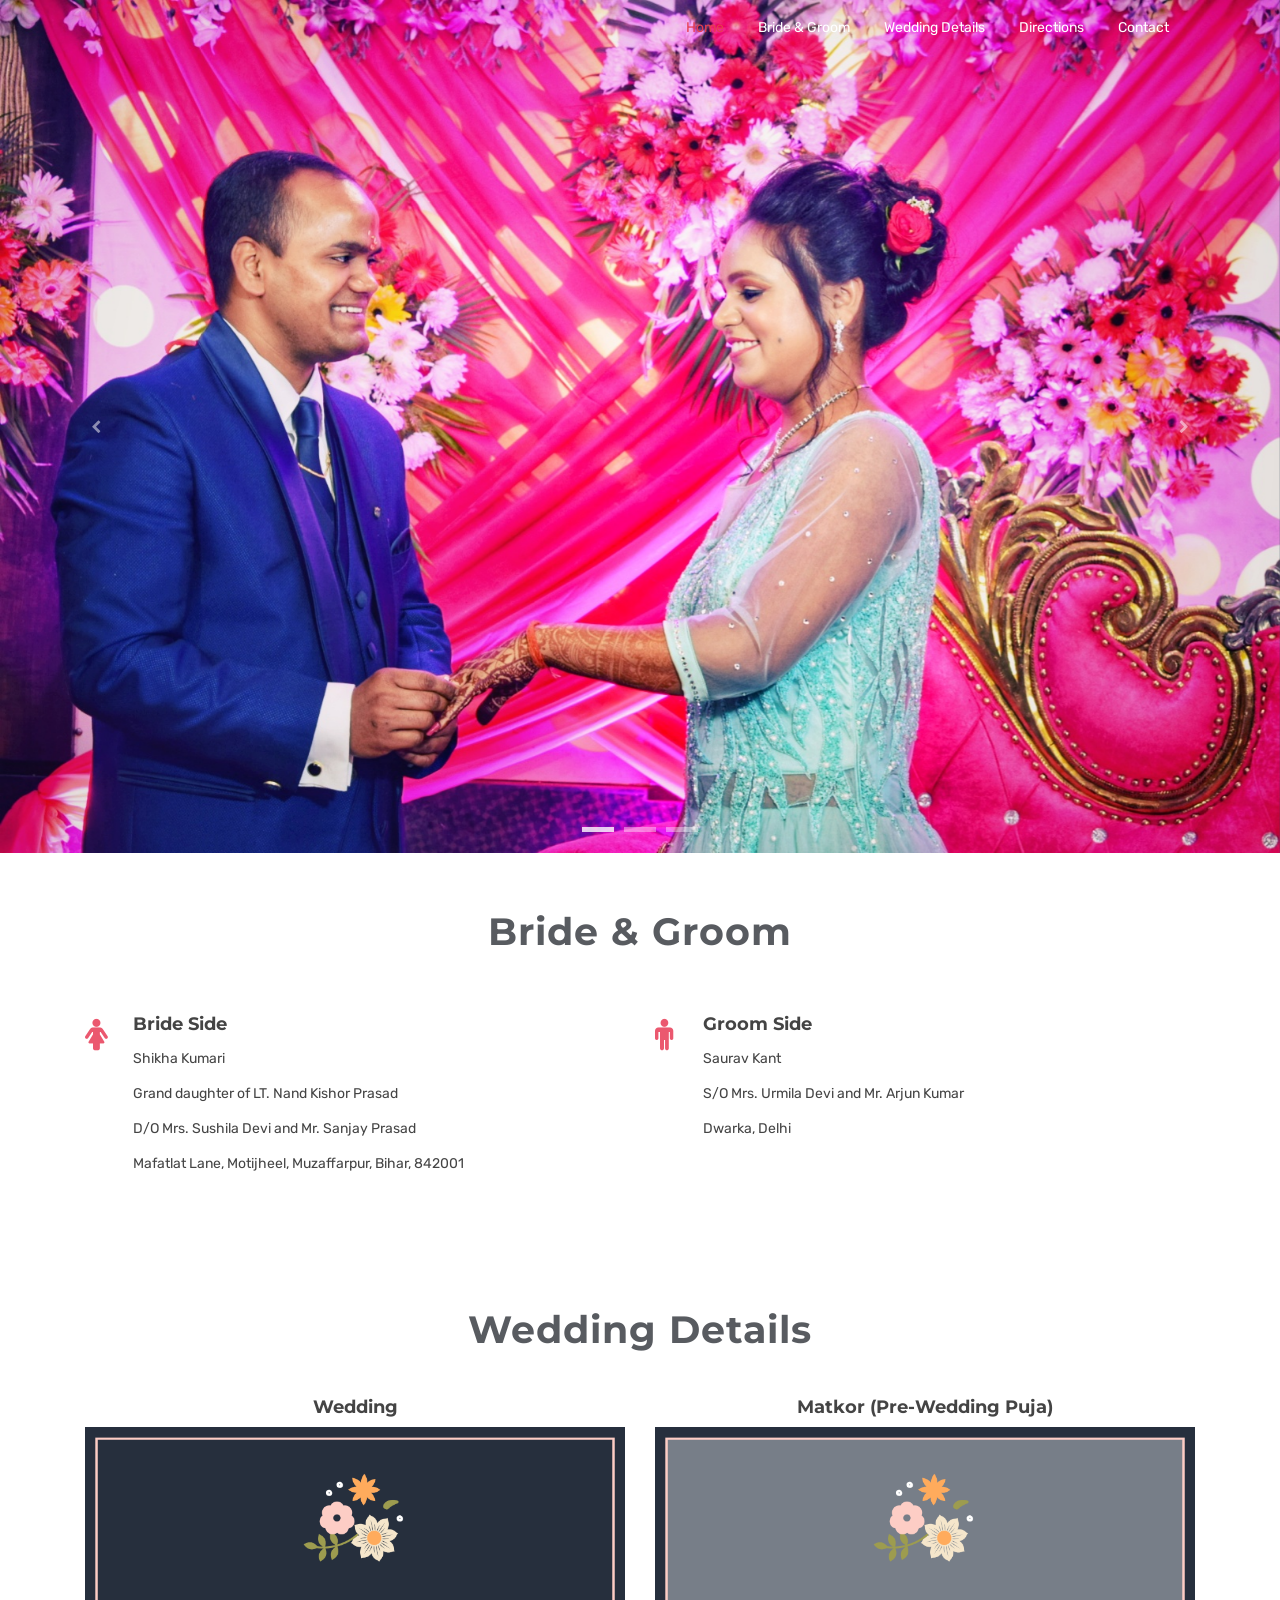
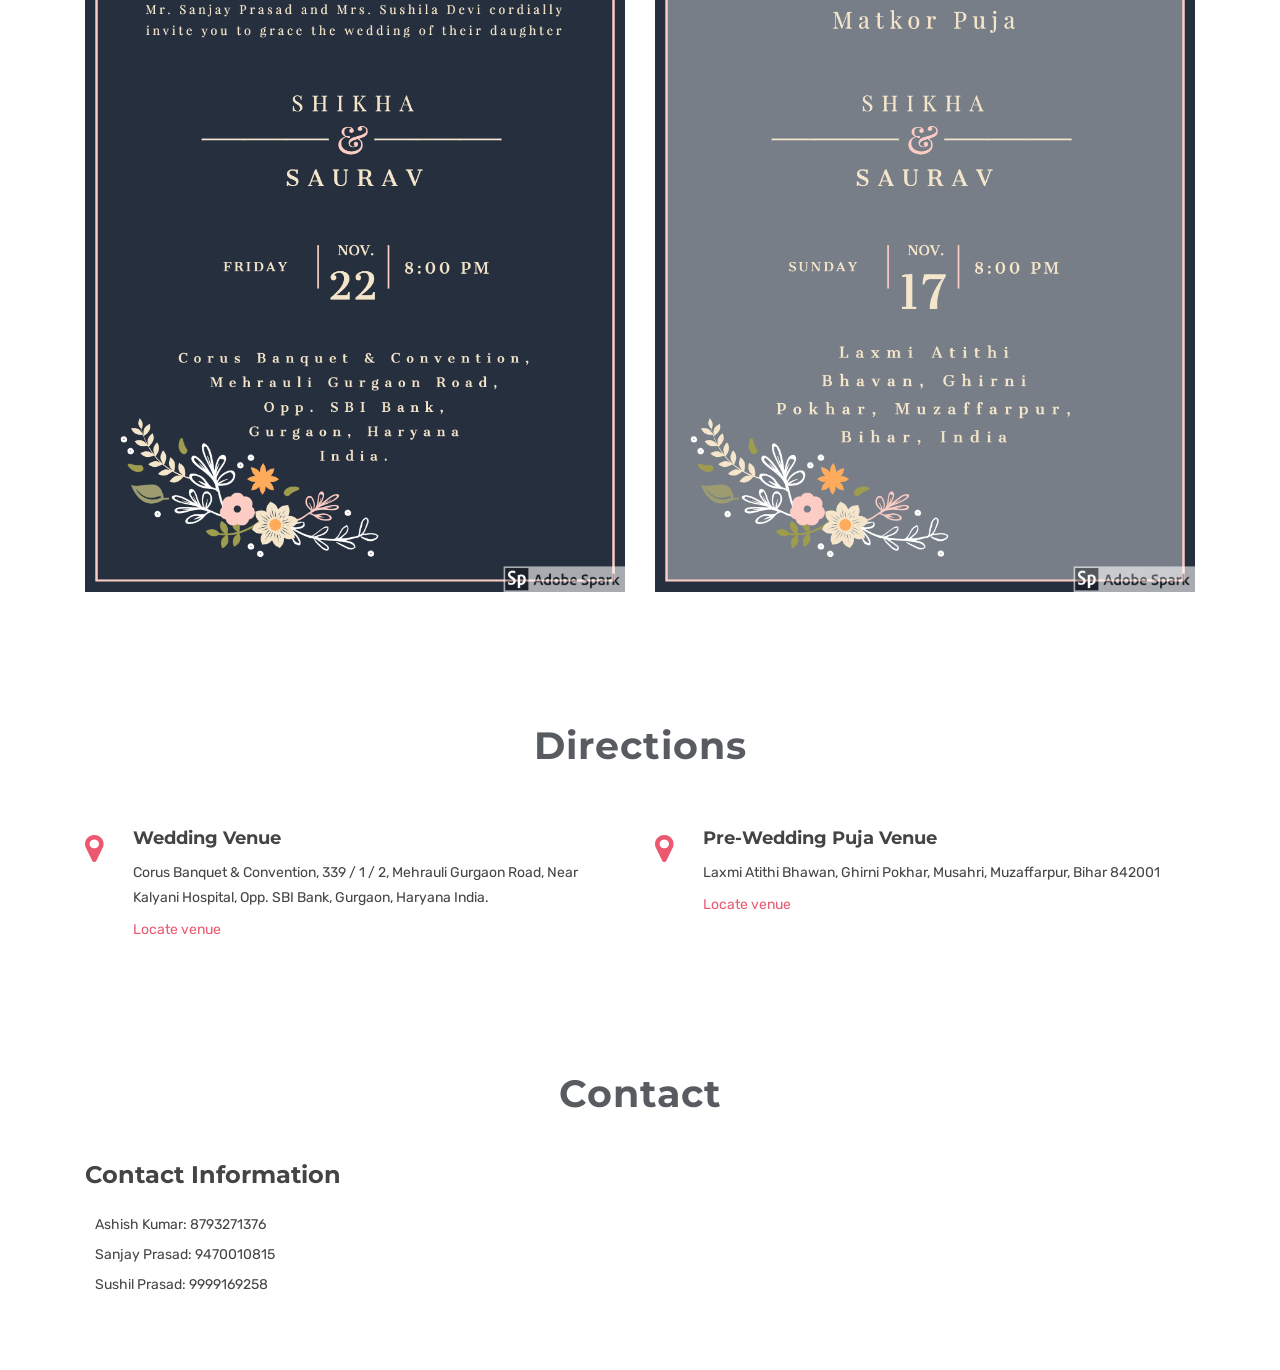
<file: index.html>
<!DOCTYPE html>
<html lang="en">
  <head>
    <!-- Required meta tags -->
    <meta charset="utf-8">
    <meta name="viewport" content="width=device-width, initial-scale=1, shrink-to-fit=no">

    <title>Wedding</title>

    <!-- Bootstrap CSS -->
    <link rel="stylesheet" type="text/css" href="css/bootstrap.min.css" >
    <!-- Font -->
    <link rel="stylesheet" type="text/css" href="css/font-awesome.min.css">
    <!-- Slicknav -->
    <link rel="stylesheet" type="text/css" href="css/slicknav.css">
    <!-- Owl carousel -->
    <link rel="stylesheet" type="text/css" href="css/owl.carousel.css">
    <link rel="stylesheet" type="text/css" href="css/owl.theme.css">
    <!-- Animate -->
    <link rel="stylesheet" type="text/css" href="css/animate.css">
    <!-- Main Style -->
    <link rel="stylesheet" type="text/css" href="css/main.css">
    <!-- Extras Style -->
    <link rel="stylesheet" type="text/css" href="css/extras.css">
    <!-- Responsive Style -->
    <link rel="stylesheet" type="text/css" href="css/responsive.css">

  </head>
  <body>

    <!-- Header Area wrapper Starts -->
    <header id="header-wrap">
      <!-- Navbar Start -->
      <nav class="navbar navbar-expand-lg fixed-top scrolling-navbar indigo">
        <div class="container">
          <div class="navbar-header">
            <button class="navbar-toggler" type="button" data-toggle="collapse" data-target="#main-navbar" aria-controls="main-navbar" aria-expanded="false" aria-label="Toggle navigation">
              <span class="navbar-toggler-icon"></span>
              <span class="icon-menu"></span>
              <span class="icon-menu"></span>
              <span class="icon-menu"></span>
            </button>
          </div>
          <div class="collapse navbar-collapse" id="main-navbar">
            <ul class="navbar-nav mr-auto w-100 justify-content-end clearfix">
              <li class="nav-item active">
                <a class="nav-link" href="#sliders">
                  Home
                </a>
              </li>
              <li class="nav-item">
                <a class="nav-link" href="#bride_groom">
                  Bride & Groom
                </a>
              </li>
              <li class="nav-item">
                <a class="nav-link" href="#details">
                  Wedding Details
                </a>
              </li>
              <li class="nav-item">
                <a class="nav-link" href="#direction">
                  Directions
                </a>
              </li>
              <li class="nav-item">
                <a class="nav-link" href="#contact">
                  Contact
                </a>
              </li>
            </ul>
          </div>
        </div>

        <!-- Mobile Menu Start -->
        <ul class="mobile-menu navbar-nav">
          <li>
            <a class="page-scroll" href="#sliders">
              Home
            </a>
          </li>
          <li>
            <a class="page-scroll" href="#bride_groom">
              Bride & Groom
            </a>
          </li>
          <li>
            <a class="page-scroll" href="#details">
              Wedding Details
            </a>
          </li>
          <li>
            <a class="page-scroll" href="#direction">
              Directions
            </a>
          </li>
          <li>
            <a class="page-scroll" href="#contact">
              Contact
            </a>
          </li>
        </ul>
        <!-- Mobile Menu End -->

      </nav>
      <!-- Navbar End -->

      <!-- sliders -->
      <div id="sliders">
        <div class="full-width">
          <!-- light slider -->
          <div id="light-slider" class="carousel slide">
            <div id="carousel-area">
              <div id="carousel-slider" class="carousel slide" data-ride="carousel">
                <ol class="carousel-indicators">
                  <li data-target="#carousel-slider" data-slide-to="0" class="active"></li>
                  <li data-target="#carousel-slider" data-slide-to="1"></li>
                  <li data-target="#carousel-slider" data-slide-to="2"></li>
                </ol>
                <div class="carousel-inner" role="listbox">
                  <div class="carousel-item active">
                    <img src="img/slider/landing_pic.jpeg" alt="">
                  </div>
                  <div class="carousel-item">
                    <img src="img/slider/gifts.JPG" alt="">
                  </div>
                  <div class="carousel-item">
                    <img src="img/slider/ring_img.JPG" alt="">
                  </div>
                </div>
                <a class="carousel-control-prev" href="#carousel-slider" role="button" data-slide="prev">
                  <i class="fa fa-chevron-left"></i>
                </a>
                <a class="carousel-control-next" href="#carousel-slider" role="button" data-slide="next">
                  <i class="fa fa-chevron-right"></i>
                </a>
              </div>
            </div>
          </div>
        </div>
      </div>
      <!-- End sliders -->

    </header>
    <!-- Header Area wrapper End -->

    <!-- Services Section Start -->
    <section id="bride_groom" class="section-padding">
      <div class="container">
        <div class="row">
          <div class="col-md-12">
            <h2 class="section-title wow fadeInDown animated" data-wow-delay="0.3s">Bride & Groom</h2>
          </div>
        </div>
        <div class="row">
          <!-- Start Service Icon 1 -->
          <div class="col-md-6 col-lg-6 col-xs-12">
            <div class="service-box">
              <div class="service-icon">
                <i class="fa fa-female"></i>
              </div>
              <div class="service-content">
                <h4><a href="#">Bride Side</a></h4>
                <p>
                  <p>Shikha Kumari</p>
                  <p>Grand daughter of LT. Nand Kishor Prasad</p>
                  <p>D/O Mrs. Sushila Devi and Mr. Sanjay Prasad </p>
                  <p>Mafatlat Lane, Motijheel, Muzaffarpur, Bihar, 842001</p>
                </p>
              </div>
            </div>
          </div>
          <!-- End Service Icon 1 -->

          <!-- Start Service Icon 2 -->
          <div class="col-md-6 col-lg-6 col-xs-12">
            <div class="service-box">
              <div class="service-icon">
                <i class="fa fa-male"></i>
              </div>
              <div class="service-content">
                <h4><a href="#">Groom Side</a></h4>
                <p>
                  <p>Saurav Kant</p>
                  <p>S/O Mrs. Urmila Devi and Mr. Arjun Kumar</p>
                  <p>Dwarka, Delhi</p>
                </p>
              </div>
            </div>
          </div>
          <!-- End Service Icon 2 -->
        </div>
      </div>
    </section>

    <!-- About Section Start -->
    <div id="details" class="section-padding">
      <div class="container">
        <div class="row">
          <div class="col-md-12">
            <h2 class="section-title wow fadeInDown animated" data-wow-delay="0.3s">Wedding Details</h2>
          </div>
        </div>
        <div class="row">
          <div class="col-lg-6 col-md-6 col-xs-12">
            <div class="about block text-center">
              <h5>Wedding</h5>
              <img src="img/about/Wedding.png" alt="">
            </div>
          </div>
          <div class="col-lg-6 col-md-6 col-xs-12">
            <div class="about block text-center">
              <h5>Matkor (Pre-Wedding Puja)</h5>
              <img src="img/about/Matkor.png" alt="">
            </div>
          </div>
        </div>
      </div>
    </div>
    <!-- About Section End -->
    

    <!-- Direction Section Start -->
    <section id="direction" class="section-padding">
      <div class="container">
        <div class="row">
          <div class="col-md-12">
            <h2 class="section-title wow fadeInDown animated" data-wow-delay="0.3s">Directions</h2>
          </div>
        </div>
        <div class="row">
          <!-- Start Service Icon 1 -->
          <div class="col-md-6 col-lg-6 col-xs-12">
            <div class="service-box">
              <div class="service-icon">
                <i class="fa fa-map-marker"></i>
              </div>
              <div class="service-content">
                  <h4>Wedding Venue</h4>
                  <p>
                    Corus Banquet & Convention, 339 / 1 / 2, Mehrauli Gurgaon Road, Near Kalyani Hospital, Opp. SBI Bank, Gurgaon, Haryana India.
                  </p>
                  <a href="https://www.google.com/maps/place/Corus+Banquet+%26+Conventions/@28.4669258,77.0378687,17z/data=!4m8!1m2!2m1!1sCorus+Banquet+%26+Convention,+339+%2F+1+%2F+2,+Mehrauli+Gurgaon+Road,+Near+Kalyani+Hospital,+Opp.+SBI+Bank,+Gurgaon,+Haryana+India!3m4!1s0x390d19b2caa4d743:0xefec862f527a507b!8m2!3d28.4661872!4d77.0374547" target="blank">Locate venue
                </a>
              </div>
            </div>
          </div>
          <!-- End Service Icon 1 -->

          <!-- Start Service Icon 2 -->
          <div class="col-md-6 col-lg-6 col-xs-12">
            <div class="service-box">
              <div class="service-icon">
                <i class="fa fa-map-marker"></i>
              </div>
              <div class="service-content">
                  <h4>Pre-Wedding Puja Venue</h4>
                  <p>
                    Laxmi Atithi Bhawan, Ghirni Pokhar, Musahri, Muzaffarpur, Bihar 842001
                  </p>
                  <a href="https://www.google.com/maps/place/SPOT+ON+46580+Laxmi+Atithi+Bhawan/@26.1224332,85.3902084,20.82z/data=!4m8!3m7!1s0x39ed10f09a00864d:0xe128a278505b4bc9!5m2!4m1!1i2!8m2!3d26.1223522!4d85.3901725" target="blank"> Locate venue</a>
              </div>
            </div>
          </div>
          <!-- End Service Icon 2 -->
        </div>
      </div>
    </section>
    <!-- Direction Section End -->

    <!-- Contact Form Section Start -->
    <section id="contact" class="contact-form section-padding">
      <div class="container">
        <div class="row">
          <div class="col-md-12">
            <h2 class="section-title wow fadeInDown animated" data-wow-delay="0.3s">Contact</h2>
          </div>
        </div>
        <div class="row">
          <div class="col-lg-12 col-md-12 col-xs-12">
            <h4 class="contact-info-title text-left">Contact Information</h4>
            <div class="contact-info">
              <div class="tel-info">
                <a href="tel:1800452308"><i class="lni-mobile icons cyan-color contact-info-icon"></i>Ashish Kumar: 8793271376</a>
                <a href="tel:+61(8)82343555"><i class="lni-phone icons cyan-color contact-info-icon"></i>Sanjay Prasad: 9470010815</a>
                <a href="tel:+61(8)82343555"><i class="lni-phone icons cyan-color contact-info-icon"></i>Sushil Prasad: 9999169258</a>
              </div>
            </div>
          </div>
        </div>
      </div>
    </section>
    <!-- Contact Form Section End -->

	  <!-- Footer Section -->

    <a href="#" class="back-to-top">
      <i class="fa fa-arrow-up"></i>
    </a>
    
    <!-- Preloader -->
    <div id="preloader">
      <div class="loader" id="loader-1"></div>
    </div>
    <!-- End Preloader -->
    
    <!-- jQuery first, then Popper.js, then Bootstrap JS -->
    <script src="js/jquery-min.js"></script>
    <script src="js/popper.min.js"></script>
    <script src="js/bootstrap.min.js"></script>
    <script src="js/owl.carousel.min.js"></script>
    <script src="js/jquery.mixitup.js"></script>
    <script src="js/jquery.countTo.js"></script>
    <script src="js/jquery.nav.js"></script>
    <script src="js/scrolling-nav.js"></script>
    <script src="js/jquery.easing.min.js"></script>
    <script src="js/jquery.slicknav.js"></script>
    <script src="js/form-validator.min.js"></script>
    <script src="js/contact-form-script.js"></script>
    <script src="js/main.js"></script>
      
  </body>
</html>
</file>
<file: css/extras.css>
.section-title {
  color: #585b60;
  font-size: 38px;
  text-align: center;
  letter-spacing: 1px;
  line-height: 1;
  margin-bottom: 48px;
  padding: 0 10px;
  position: relative;
}
.section-padding{
  padding: 60px 0!important;
}
.controls{
	padding: 0px!important;
}
#about{
	background: #F6F6F6;
}
#team{
	background: #F6F6F6;
}
.form-control:focus {
  box-shadow: none;
  outline: none;
}
a a:focus {
  outline: none;
}
.navbar-brand {
  position: relative;
  padding: 0px;
}
.top-nav-collapse {
  background: #fff;
  z-index: 999999;
  top: 0px !important;
  min-height: 58px;
  box-shadow: 0px 3px 6px 3px rgba(0, 0, 0, 0.06);
  -webkit-animation-duration: 1s;
  animation-duration: 1s;
  -webkit-animation-fill-mode: both;
  animation-fill-mode: both;
  -webkit-animation-name: fadeInDown;
  animation-name: fadeInDown;
  background: #fff !important;
}

.top-nav-collapse .navbar-brand {
  top: 0px;
}

.top-nav-collapse .navbar-brand img {
  width: 65%;
}

.top-nav-collapse .navbar-nav .nav-link {
  color: #585b60 !important;
  margin-top: 0px !important;
  margin-bottom: 0px !important;
}

.top-nav-collapse .navbar-nav .nav-link:hover {
  cursor: pointer;
  color: #E63D4F !important;
}

.top-nav-collapse .navbar-nav li.active a.nav-link {
  color: #E63D4F !important;
}

.indigo {
  background: transparent;
}
.navbar-brand img {
  width: 68%;
}
.navbar-expand-lg .navbar-nav li a:hover,
.navbar-expand-lg .navbar-nav li .active > a,
.navbar-expand-lg .navbar-nav li a:focus {
  color: #E63D4F;
  outline: none;
}

.navbar-expand-lg .navbar-nav .active > .nav-link,
.navbar-expand-lg .navbar-nav .nav-link.active,
.navbar-expand-lg .navbar-nav .nav-link.open,
.navbar-expand-lg .navbar-nav .open > .nav-link {
  color: #E63D4F !important;
}

.navbar-expand-lg .navbar-nav .nav-link:focus,
.navbar-expand-lg .navbar-nav .nav-link:hover {
  color: #E63D4F !important;
}

.navbar {
  padding: 0;
}

.navbar li.active a.nav-link {
  color: #E63D4F;
}

.fadeInUpMenu {
  -webkit-animation-name: fadeInUpMenu;
  animation-name: fadeInUpMenu;
}

.slicknav_btn {
  border-color: #FFF;
}

.slicknav_menu .slicknav_icon-bar {
  background: #FFF;
}

/* only small tablets */
@media (min-width: 768px) and (max-width: 991px) {
  #nav-main li a.nav-link {
    padding-top: 18px;
  }
}

.navbar-toggler {
  display: none;
}

.mobile-menu {
  display: none;
}

.slicknav_menu {
  display: none;
}

@media screen and (max-width: 991px) {
  .navbar-header {
    width: 100%;
  }
  .navbar-brand {
    position: absolute;
    padding: 15px 15px;
    top: 0;
  }
  .navbar-brand img {
    width: 75%;
  }
  .slicknav_menu {
    display: block;
  }
  .slicknav_nav a:hover,
  .slicknav_nav a:focus,
  .slicknav_nav .active {
    color: #FD6E74;
    outline: none;
    background: #f8f9fa;
  }
}

@media screen and (max-width: 768px) {
  .navbar-header {
    width: 100%;
  }
  .navbar-brand {
    position: absolute;
    padding: 7px 15px;
    top: 0;
  }
  .navbar-brand img {
    width: 48%;
  }
  #mobile-menu {
    display: none;
  }
  .slicknav_menu {
    display: block;
  }
  .slicknav_nav .active a {
    background: #E91E63;
    color: #fff;
  }
  .slicknav_nav a:hover,
  .slicknav_nav a:focus,
  .slicknav_nav .active {
    color: #E63D4F;
    outline: none;
    background: #f8f9fa;
  }
}
/* ScrollToTop */
a.back-to-top {
  display: none;
  position: fixed;
  bottom: 18px;
  right: 15px;
  text-decoration: none;
}

a.back-to-top i {
  display: block;
  font-size: 22px;
  width: 40px;
  height: 40px;
  line-height: 40px;
  color: #fff;
  background: #E63D4F;
  border-radius: 2px;
  text-align: center;
  transition: all 0.2s ease-in-out;
  -moz-transition: all 0.2s ease-in-out;
  -webkit-transition: all 0.2s ease-in-out;
  -o-transition: all 0.2s ease-in-out;
  box-shadow: 0 0 4px rgba(0, 0, 0, 0.14), 0 4px 8px rgba(0, 0, 0, 0.28);
}

a.back-to-top:hover, a.back-to-top:focus {
  text-decoration: none;
}

/* Preloader */
#preloader {
  position: fixed;
  top: 0;
  left: 0;
  right: 0;
  bottom: 0;
  background-color: #fff;
  z-index: 9999999;
}

.loader {
  top: 50%;
  width: 50px;
  height: 50px;
  border-radius: 100%;
  position: relative;
  margin: 0 auto;
}

#loader-1:before, #loader-1:after {
  content: "";
  position: absolute;
  top: -10px;
  left: -10px;
  width: 100%;
  height: 100%;
  border-radius: 100%;
  border: 2px solid transparent;
  border-top-color: #E63D4F;
}

#loader-1:before {
  z-index: 100;
  animation: spin 1s infinite;
}

#loader-1:after {
  border: 2px solid #f2f2f2;
}

@keyframes spin {
  0% {
    -webkit-transform: rotate(0deg);
    -ms-transform: rotate(0deg);
    -o-transform: rotate(0deg);
    transform: rotate(0deg);
  }
  100% {
    -webkit-transform: rotate(360deg);
    -ms-transform: rotate(360deg);
    -o-transform: rotate(360deg);
    transform: rotate(360deg);
  }
}

/* / Sliders */

.carousel-post {
  margin-right: 15px;
}

.carousel-post h5 {
  margin-top: 20px;
}

#portfolio {
  background: #F6F6F6;
  width: 100%;
}

#portfolio .mix {
  padding: 0;
  display: none;
}

.controls {
  text-align: center;
  padding-bottom: 20px;
}

a:not([href]):not([tabindex]) {
  color: #222;
}

a:focus:not([href]):not([tabindex]), a:hover:not([href]):not([tabindex]) {
  color: #fff;
}
.controls .active {
  color: #fff !important;
  background: #E63D4F;
}
</file>
<file: css/responsive.css>
/* only small desktops */
@media (min-width: 992px) and (max-width: 1199px) {
  .top-nav-collapse .navbar-brand img {
    width: 48%;
  }
}

/* tablets */
@media (max-width: 991px) {
  .section-title {
    font-size: 30px;
    margin-bottom: 30px;
  }
  .pricing-table-item {
    margin-bottom: 30px;
  }
}

/* only small tablets */
@media (min-width: 768px) and (max-width: 991px) {
  .section-title {
    font-size: 26px;
    margin-bottom: 30px;
  }
  .top-nav-collapse .navbar-brand img {
    width: 48%;
  }
  .pricing-table-item {
    margin-bottom: 30px;
  }
  .testimonial-item {
    padding: 10px;
  }
  .footer-widget {
    margin-bottom: 30px;
  }
  #copyright .nav-inline {
    line-height: 28px;
    text-align: left !important;
  }
  #copyright .nav-inline li a {
    padding: 0px 0px 0px 4px;
  }
}

/* mobile or only mobile */
@media (max-width: 767px) {
  .section-padding {
    padding: 50px 0;
  }
  .section-title {
    font-size: 22px;
    margin-bottom: 30px;
  }
  .top-nav-collapse .navbar-brand img {
    width: 48%;
  }
  .btn-lg {
    padding: 7px 14px;
    font-size: 11px;
  }
  .btn-border {
    font-size: 9px;
    padding: 5px 9px;
  }
  .navbar-brand img {
    margin: 5px 0;
    width: 48%;
  }
  #carousel-area .carousel-item .carousel-caption h3 {
    font-size: 12px;
  }
  #carousel-area .carousel-item .carousel-caption h5 {
    font-size: 10px;
  }
  #carousel-area .btn-lg{
    margin: 3px;
  }
  #carousel-area .carousel-control-next i, #carousel-area .carousel-control-prev i {
    border: none;
  }
  #carousel-area .carousel-control-next i:hover, #carousel-area .carousel-control-prev i:hover {
    background: transparent;
    border: none;
  }
  .portfoli-content::before {
    left: 30px;
  }
  .testimonial-item {
    padding: 0;
  }
  .client-item-wrapper img {
    width: 70%;
  }
  .pricing-table-item {
    margin-bottom: 30px;
  }
  .title-head, .contact-info-title {
    font-size: 22px;
  }
  .contact-form {
    margin-bottom: 30px;
  }
  .footer-widget {
    margin-bottom: 30px;
  }
  #copyright .nav-inline {
    line-height: 28px;
    text-align: left !important;
  }
  #copyright .nav-inline li a {
    padding: 0px 0px 0px 4px;
  }
}
</file>
<file: css/main.css>
/*
Product: Helium Bootstrap UI Kit
Author: UIdeck
Website: https://uideck.com
More Info: https://uideck.com/products/helium-ui-kit
*/
@import url("https://fonts.googleapis.com/css?family=Rubik:400,700|Montserrat:700");
/* Typography */
h1, h2, h3, h4, h5, h6 {
  color: #444;
  font-family: "Montserrat", sans-serif;
  font-weight: 700;
  letter-spacing: 0px;
  margin-top: 0;
}

h1 {
  font-size: 36px;
}

h2 {
  font-size: 30px;
}

h3 {
  font-size: 26px;
}

h4 {
  font-size: 22px;
}

h5 {
  font-size: 18px;
}

h6 {
  font-size: 16px;
}

a {
  color: #EB586F;
  -moz-transition: 0.2s ease-in;
  -o-transition: 0.2s ease-in;
  -webkit-transition: 0.2s ease-in;
  -ms-transition: 0.2s ease-in;
  transition: 0.2s ease-in;
  letter-spacing: 0px;
  outline: 0 !important;
}

a:hover, a:active, a:focus {
  color: #D14E63;
  text-decoration: none;
}

p {
  font-family: "Rubik", sans-serif;
  font-weight: 400;
  font-size: 14px;
  line-height: 25px;
  color: #444;
  letter-spacing: 0px;
  margin-bottom: 10px;
}

ul, li {
  list-style: none;
  padding: 0;
}

ul, ol {
  list-style: none;
  padding: 0;
}

.orderlist li {
  list-style: block;
  margin-left: 15px;
}

.unorderedlist li {
  list-style: inside;
}

.list-featured {
  list-style: none;
  padding: 0;
}

.list-featured li {
  position: relative;
  font-size: 14px;
  padding-left: 14px;
  margin-bottom: 7px;
}

.list-featured li:before {
  position: absolute;
  display: block;
  content: "";
  width: 6px;
  height: 6px;
  border-radius: 50%;
  left: 0;
  top: 7px;
  background-color: #EB586F;
}

.line-height-36 {
  line-height: 36px;
}

ol li {
  margin-bottom: 7px;
}

li {
  color: #444;
  font-size: 16px;
  line-height: 20px;
  letter-spacing: 0px;
}

blockquote {
  border-left: 0px solid #ddd;
}

blockquote p {
  font-size: 16px;
  font-weight: 400;
}

.blockquote-reverse {
  border-right: none;
}

strong {
  font-weight: 700;
}

.lead {
  font-size: 16px;
}

.text-left {
  text-align: left;
}

.text-center {
  text-align: center;
}

.text-right {
  text-align: right;
}

.text-default {
  color: #EB586F;
}

.bg-default {
  color: #444;
  background: #EB586F;
  padding: 3px 4px;
}

.bg-primary {
  color: #fff;
  background: #EB586F;
  padding: 3px 4px;
}

.bg-success {
  color: #fff;
  background: #87c056;
  padding: 3px 4px;
}

.bg-info {
  color: #fff;
  background: #4da5e2;
  padding: 3px 4px;
}

.bg-warning {
  color: #fff;
  background: #ffcc66;
  padding: 3px 4px;
}

.bg-danger {
  color: #fff;
  background: #ec7160;
  padding: 3px 4px;
}

/* / End Typography */
.demo_img {
  background: #f7f7f7;
  margin-bottom: 70px;
  margin-left: 1%;
  margin-right: 1%;
  padding-bottom: 20px;
  text-align: center;
}

.demo_img img {
  margin-bottom: 25px;
  max-width: 100%;
  position: relative;
  transition: all 0.3s ease;
  -moz-transition: all 0.3s ease;
  -webkit-transition: all 0.3s ease;
  -o-transition: all 0.3s ease;
}

.demo_img img:hover {
  opacity: 0.7;
}

.demo_img h3.demo-title {
  font-size: 18px;
  font-weight: 700;
  text-transform: uppercase;
  letter-spacing: 1px;
}

/* Headers */
.wrapper {
  background: #fff;
  padding-bottom: 60px;
}

.mtb-50 {
  margin-top: 50px;
  margin-bottom: 50px;
}

#content {
  padding-bottom: 60px;
}

.mb-60 {
  margin-bottom: 60px;
}

.space-right {
  margin-right: 25px;
}

.row-spacer {
  margin-bottom: 80px;
}

.page-header-title {
  padding-top: 60px;
  padding-bottom: 60px;
}

.page-header-title .heading-title {
  color: #444;
  font-size: 36px;
  letter-spacing: 3px;
  text-transform: uppercase;
  font-weight: 400;
}

.navbar-light .navbar-nav .nav-link {
  color: #fff;
}

.navbar-light .navbar-nav .nav-link:focus, .navbar-light .navbar-nav .nav-link:hover {
  color: #fff;
}

#headers .navbar {
  margin-bottom: 0;
}

#headers .header-caption {
  text-align: center;
  height: auto;
  text-shadow: none !important;
  top: 0;
  bottom: 0;
  padding: 0;
}

#headers .header-content {
  padding: 90px 0;
}

.header-title .text-primary {
  color: #EB586F !important;
}

.header-content header-title span {
  margin-bottom: 15px;
}

.header-content .header-text {
  margin-top: 15px;
  font-size: 14px;
  line-height: 30px;
}

.header-content .btn {
  margin: 15px;
}

/* Header Style 1*/
#header-style-1 {
  background-image: url("../img/bg/hero-1-bg.jpg");
  -webkit-background-size: cover;
  -moz-background-size: cover;
  background-size: cover;
  background-position: contain;
}

#header-style-1 .header-title {
  color: #fff;
}

#header-style-1 .header-text {
  color: #fff;
  line-height: 1.5;
}

#header-style-1 .content {
  min-height: 555px;
  height: auto;
}

#header-style-1 p.caption {
  padding: 6px;
  color: #444;
}

/* Header Style 2*/
.header-style-2 {
  background: #f4f6f9;
  padding-top: 80px;
}

.hero-content-v2 {
  margin-top: 144px;
}

.hero-content-v2 h3 {
  font-size: 24px;
  color: #2f3542;
  font-weight: 400;
}

.hero-content-v2 h3 strong {
  display: block;
  font-size: 48px;
  font-weight: 400;
  line-height: 62px;
  margin-bottom: 25px;
}

.hero-content-v2 p {
  color: #444;
  font-size: 18px;
  margin-bottom: 45px;
}

/* Header Style 3*/
.header-style-3 {
  background: url("../img/bg/hero-3-bg.jpg") no-repeat left center;
  background-size: cover;
  padding-top: 80px;
}

.header-style-3 .hero-content-v2 h3 {
  color: #fff;
}

.header-style-3 .hero-content-v2 p {
  color: #fff;
}

/* End Headers */
.section {
  padding: 30px 0;
}

/* Footer */
.footer-info {
  padding: 25px 0;
}

footer .social a {
  font-size: 14px;
  margin-left: 10px;
}

footer {
  background: #282828;
  color: #7C7C7C;
}

footer .small-title {
  margin-bottom: 20px;
  font-size: 22px;
  color: #fff;
}

footer ul {
  padding: 0;
  margin: 0;
  list-style: none;
}

footer ul li {
  line-height: 25px;
}

footer ul li a {
  color: #999;
  font-size: 14px;
}

footer .menu {
  color: #fff;
}

footer .plain-flicker-gallery {
  margin-right: -5px;
  margin-left: -5px;
}

footer .plain-flicker-gallery a {
  display: inline-block;
  width: 32%;
  font-size: 0px;
  padding: 5px;
}

footer .plain-flicker-gallery a img {
  width: 100%;
}

footer .contact-us .form-control {
  color: #999;
  font-size: 14px;
  margin-bottom: 15px;
  background: #1D1D1D;
  border-radius: 0px;
}

footer #copyright {
  background: #1D1D1D;
}

footer #copyright .row {
  padding: 10px 0;
}

footer #copyright .copyright-text,
footer #copyright .nav-inline {
  line-height: 38px;
  margin-bottom: 0;
}

.social-footer a i {
  font-size: 14px;
  height: 35px;
  text-align: center;
  display: inline-block;
  border: 1px solid #EB586F;
  line-height: 35px;
  margin: 4px;
  width: 35px;
  -webkit-transition: all 0.2s linear;
  -moz-transition: all 0.2s linear;
  -o-transition: all 0.2s linear;
  transition: all 0.2s linear;
}

.social-footer .fa-facebook:hover {
  background: #3b5998;
  color: #fff;
  border-color: #3b5998;
}

.social-footer .fa-twitter:hover {
  background: #55acee;
  color: #fff;
  border-color: #55acee;
}

.social-footer .fa-linkedin:hover {
  background: #007bb6;
  color: #fff;
  border-color: #007bb6;
}

.social-footer .fa-google-plus:hover {
  background: #dd4b39;
  color: #fff;
  border-color: #dd4b39;
}

.default-footer {
  background: #232935;
  padding-bottom: 100px;
  padding-top: 100px;
}

.copy-right {
  font-size: 12px;
  color: #bac0cb;
}

.dis-blk {
  display: block;
  margin-bottom: 30px;
}

.mb-40 {
  margin-bottom: 40px;
}

.footer-logo {
  width: auto;
}

.light-footer {
  background: #f7f7f7;
}

.light-footer p {
  color: #444;
}

.dark-footer {
  background: #222;
}

.dark-footer p {
  color: #ccc;
}

/* Footer Widgets */
.light-footer .widget-area {
  background: #fff;
}

.dark-footer .widget-area {
  background: #000;
}

.color-footer .widget-area {
  background: #D14E63;
}

footer .widget-title {
  text-align: left;
  margin-bottom: 30px;
}

.dark-footer .widget-title h4 {
  color: #fff;
}

.color-footer .widget-title h4 {
  color: #fff;
}

/* ==========================================================================
   Footer Style 2
   ========================================================================== */
footer .block-title {
  font-size: 20px;
  margin-bottom: 25px;
}

footer .footer-Content {
  background-color: #18191b;
  padding: 60px 0;
  color: #fff;
}

.footer-widget p {
  color: #fff;
}

.textwidget {
  font-size: 14px;
  font-weight: 300;
  line-height: 24px;
  color: #fff;
}

footer .menu {
  padding-left: 0;
}

footer .menu li {
  padding-bottom: 10px;
}

footer .menu li a {
  color: #fff;
}

footer .menu li a:hover {
  color: #D14E63;
}

.twitter-content ul li {
  margin-bottom: 10px;
  padding-bottom: 10px;
}

.twitter-content span {
  float: left;
  width: 224px;
}

.twitter-content span a {
  color: #EB586F;
}

.featured-list {
  margin: 0;
  padding: 0;
  display: inline-block;
}

.featured-list li {
  float: left;
  width: 80px;
  height: 80px;
  margin-right: 7px;
  margin-bottom: 7px;
  overflow: hidden;
  position: relative;
}

.bottom-social-icons a {
  color: #fff;
  text-align: center;
  width: 32px;
  line-height: 32px;
  border-radius: 50px;
  border: 1px solid #fff;
  display: inline-block;
  height: 32px;
  margin-left: 5px;
  position: relative;
  overflow: hidden;
}

#copyright {
  background-color: #1d1e20;
  padding: 20px 0 10px;
  color: #fff;
}

#copyright p {
  line-height: 34px;
  color: #999;
}

#copyright p a {
  color: #fff;
}

#copyright p a:hover {
  color: #D14E63;
}

.social-icon .facebook:hover {
  background-color: #3b5998;
  border-color: #3b5998;
}

.social-icon .twitter:hover {
  background-color: #55acee;
  border-color: #55acee;
}

.social-icon .dribble:hover {
  background-color: #D34836;
  border-color: #D34836;
}

.social-icon .flickr:hover {
  background-color: #ff0084;
  border-color: #ff0084;
}

.social-icon .youtube:hover {
  background-color: #CC181E;
  border-color: #CC181E;
}

.social-icon .google-plus:hover {
  background-color: #dd4b39;
  border-color: #dd4b39;
}

.social-icon .linkedin:hover {
  background-color: #007bb5;
  border-color: #007bb5;
}

.subscribe-box {
  margin-top: 18px;
}

.subscribe-box input[type="text"] {
  outline: none;
  color: #444;
  font-size: 12px;
  padding: 6px 12px;
  border: none;
  background: #fff;
  border-radius: 0px;
  -webkit-border-radius: 0px;
  -moz-border-radius: 0px;
  -o-border-radius: 0px;
  outline: none;
}

.subscribe-box input[type="submit"] {
  display: inline-block;
  text-decoration: none;
  color: #fff;
  font-size: 12px;
  background: #EB586F;
  text-transform: uppercase;
  border: none;
  padding: 7px 16px;
  border-radius: 0px;
  -webkit-border-radius: 0px;
  -moz-border-radius: 0px;
  -o-border-radius: 0px;
  transition: all 0.2s ease-in-out;
  -moz-transition: all 0.2s ease-in-out;
  -webkit-transition: all 0.2s ease-in-out;
  -o-transition: all 0.2s ease-in-out;
}

/* Buttons */
.space-bottom {
  margin-bottom: 15px;
}

.btn {
  font-weight: 400;
  font-size: 14px;
  letter-spacing: 0px;
  -moz-transition: 0.2s ease-in;
  -o-transition: 0.2s ease-in;
  -webkit-transition: 0.2s ease-in;
  -ms-transition: 0.2s ease-in;
  transition: 0.2s ease-in;
  border-radius: 0;
  padding: 9px 10px;
}

.btn span {
  margin-left: 10px;
  margin-right: 10px;
}

.btn:hover {
  background: transparent;
  cursor: pointer;
}

.btn-xl {
  font-size: 20px;
  padding: 9px 10px;
}

.btn-lg {
  font-size: 15px;
  padding: 10px 32px;
}

.btn-sm {
  font-size: 12px;
  padding: 7px 6px;
}

.btn-xs {
  font-size: 10px;
  padding: 5px 8px;
}

.btn-rounded {
  border-radius: 4px !important;
}

.btn-pill {
  border-radius: 50px !important;
}

.btn-link {
  color: #EB586F;
}

.btn-link:hover {
  color: #D14E63;
  text-decoration: none;
}

.btn-link:focus {
  color: #D14E63;
  text-decoration: none;
}

/* Default Button */
.btn-common, .btn-common:active, .btn-common:focus {
  color: #EB586F;
  border: 2px solid #EB586F;
  background: transparent;
}

.btn-common:hover {
  color: #fff;
  background: #EB586F;
  border: 2px solid #EB586F;
}

.btn-border {
  border: 2px solid #fff;
  color: #fff;
}

.btn-border:hover {
  background: rgba(255, 255, 255, 0.2);
  color: #ffffff;
  border-color: #ffffff;
}

.btn-radius {
  border-radius: 30px;
}

.btn-filled {
  background: #EB586F;
  border: 2px solid #EB586F;
  color: #fff;
}

.btn-filled:hover {
  background: #D14E63;
}

.btn-default-filled, .btn-default-filled:active, .btn-default-filled:focus {
  color: #fff;
  background: #EB586F;
  border: 2px solid #EB586F;
}

.btn-default-filled:hover {
  color: #fff;
  background: #D14E63;
  border: 2px solid #D14E63;
}

/* / End Default Button */
/* Success Button */
.btn-success, .btn-success:active, .btn-success:focus {
  color: #87c056;
  border: 2px solid #87c056;
  background: transparent;
}

.btn-success:hover {
  color: #fff;
  background: #87c056;
  border: 2px solid #87c056;
}

.btn-success-filled, .btn-success-filled:active, .btn-success-filled:focus {
  color: #fff;
  background: #87c056;
  border: 2px solid #87c056;
}

.btn-success-filled:hover {
  color: #fff;
  background: #74a44a;
  border: 2px solid #74a44a;
}

/* End Success Button */
/* Info Button */
.btn-info, .btn-info:active, .btn-info:focus {
  color: #4da5e2;
  border: 2px solid #4da5e2;
  background: transparent;
}

.btn-info:hover {
  color: #fff;
  background: #4da5e2;
  border: 2px solid #4da5e2;
}

.btn-info-filled, .btn-info-filled:active, .btn-info-filled:focus {
  color: #fff;
  background: #4da5e2;
  border: 2px solid #4da5e2;
}

.btn-info-filled:hover {
  color: #fff;
  background: #428fc4;
  border: 2px solid #428fc4;
}

/* End Info Button */
/* Warning Button */
.btn-warning, .btn-warning:active, .btn-warning:focus {
  color: #ffcc66;
  border: 2px solid #ffcc66;
  background: transparent;
}

.btn-warning:hover {
  color: #fff;
  background: #ffcc66;
  border: 2px solid #ffcc66;
}

.btn-warning-filled, .btn-warning-filled:active, .btn-warning-filled:focus {
  color: #fff;
  background: #ffcc66;
  border: 2px solid #ffcc66;
}

.btn-warning-filled:hover {
  color: #fff;
  background: #e1b459;
  border: 2px solid #e1b459;
}

/* End Warning Button */
/* Danger Button */
.btn-danger, .btn-danger:active, .btn-danger:focus {
  color: #ec7160;
  border: 2px solid #ec7160;
  background: transparent;
}

.btn-danger:hover {
  color: #fff;
  background: #ec7160;
  border: 2px solid #ec7160;
}

.btn-danger-filled, .btn-danger-filled:active, .btn-danger-filled:focus {
  color: #fff;
  background: #ec7160;
  border: 2px solid #ec7160;
}

.btn-danger-filled:hover {
  color: #fff;
  background: #cd6254;
  border: 2px solid #cd6254;
}

/* End Danger Button */
/* Paginations */
.pagination .btn {
  font-size: 14px;
  padding: 4px 10px;
  margin: 0 5px;
}

.pagination .btn-direction {
  font-size: 12px;
  padding: 5.5px 8px;
}

.pagination .btn-default {
  color: #EB586F;
  border: 1px solid #ddd;
  background: transparent;
}

.pagination .btn-default:hover {
  color: #fff;
  background: #EB586F;
  border: 1px solid #EB586F;
}

.pagination .btn-active {
  color: #fff !important;
  background: #EB586F !important;
  border: 1px solid #EB586F !important;
}

.pagination .btn-default-filled {
  color: #EB586F;
  background: #ddd;
  border: 1px solid #ddd;
}

.pagination .btn-default-filled:hover {
  color: #fff;
  background: #D14E63;
  border: 1px solid #D14E63;
}

/* End Paginations */
/*  Standard Buttons */
.button-title {
  border-bottom: 1px solid #ffffff;
  color: #ffffff;
  opacity: 0.2;
  text-align: left;
}

.button-title span {
  display: inline-block;
  font-size: 14px;
  margin-bottom: 20px;
  text-transform: uppercase;
}

.btn {
  font-size: 14px;
  padding: 11px 27px;
}

.btn:focus {
  outline: none;
}

.std-btn {
  margin-bottom: 20px;
}

.icon-cloud-download {
  margin-right: 13px;
  font-size: 16px;
  vertical-align: -2px;
}

.btn-primary {
  margin-right: 20px;
  border: none;
}

.learn-more .btn {
  text-transform: uppercase;
  font-size: 12px;
  font-weight: 700;
  letter-spacing: 2.33px;
}

.read-more .btn {
  font-weight: 600;
  min-width: 125px;
}

/* Small Buttons */
.btn-sm {
  font-size: 12px;
  min-width: 122px;
  padding: 5px 11px;
}

.learn-more .btn.btn-sm {
  font-size: 11px;
}

.read-more .btn.btn-sm {
  min-width: 94px;
}

/* large Buttons */
.btn-lg {
  font-size: 18px;
  min-width: 198px;
  padding: 15px 11px;
}

.learn-more .btn-lg {
  font-size: 17px;
}

.learn-more2 .btn-lg {
  min-width: 170px;
}

/*Extra large Buttons */
.btn-xlg {
  font-size: 22px;
  min-width: 233px;
  padding: 22px 27px;
  font-weight: 600;
}

.learn-more .btn-xlg {
  font-size: 19px;
}

.read-more .btn-xlg {
  min-width: 186px;
  font-size: 21px;
}

/* Navigations */
.bg-faded {
  background-color: transparent;
}

.bg-default {
  background: #F8F8F8;
  border: none;
}

.bg-default .navbar-nav .nav-link {
  color: #444;
}

.bg-black {
  background-color: #333;
}

.bg-black .navbar-nav .nav-link {
  color: #fff;
}

.navbar-fixed-top {
  border-radius: 0;
}

.navbar-brand {
  color: #ccc !important;
  font-size: 20px;
  line-height: 20px;
  font-weight: 700;
  padding: 20px 15px;
}

.navbar-brand img {
  max-width: 200px;
}

.navbar-light .navbar-brand, .navbar-light .navbar-toggler {
  color: #EB586F !important;
}

.navbar-toggle .icon-bar {
  background: #EB586F;
  width: 20px;
  height: 3px;
  border-radius: 5px;
  -webkit-border-radius: 5px;
  -moz-border-radius: 5px;
}

.navbar-collapse {
  text-align: center;
}

.navbar {
  padding: 0;
}

.dropdown-menu {
  padding: 10px 0px;
  border: 0;
  border-radius: 0;
}

.dropdown-item {
  padding: 10px 22px;
  font-size: 14px;
  width: 170px;
}

.dropdown-item:focus, .dropdown-item:hover {
  background: #EB586F;
  color: #fff;
}

.navbar-light .navbar-nav .nav-link:focus, .navbar-light .navbar-nav .nav-link:hover {
  color: #EB586F;
}

/* Default Navbar */
.navbar-nav .nav-link {
  color: #fff;
  font-size: 14px;
  margin-right: 18px;
  font-weight: 400;
  padding: 18px 0px;
}

.navbar-light .navbar-nav .nav-link:hover {
  color: #EB586F;
}

.navbar-light .navbar-nav .nav-link:hover:focus {
  color: #EB586F;
}

.navbar-light .navbar-nav > .active > a, .navbar-light .navbar-nav > .active > a:focus, .navbar-light .navbar-nav > .active > a:hover {
  color: #EB586F;
  background-color: transparent;
}

.navbar-light .navbar-nav > .open > a, .navbar-light .navbar-nav > .open > a:focus, .navbar-light .navbar-nav > .open > a:hover {
  color: #EB586F;
  background-color: transparent;
}

.navbar-light .navbar-toggle .icon-bar {
  background-color: #EB586F;
}

.navbar-light .navbar-toggle {
  border-color: transparent;
}

.navbar-light .navbar-toggle:hover, .navbar-light .navbar-toggle:focus {
  background-color: transparent;
}

/* / End Default Navbar */
.form-inline .form-control {
  margin: 0;
  color: #fff;
  border-radius: 50px;
  min-height: 42px;
  padding: 7px 20px;
  background: transparent;
}

.top_search_icon {
  position: absolute;
  top: 31px;
  right: 44px;
  color: #fff;
}

/* Navbar-1 */
.navbar-1 {
  border-radius: 0;
}

.navbar-1.navbar-light {
  background-color: #f7f7f7;
  border-color: transparent;
}

.navbar-inverse {
  background-color: #222;
  border-color: transparent;
}

/* Transparent Navigations */
.nav-bg-default {
  background: url("../images/nav-bg-default.jpg");
  background-repeat: no-repeat;
  background-size: cover;
  background-position: center;
}

.nav-bg-inverse {
  background: url("../images/nav-bg-inverse.jpg");
  background-repeat: no-repeat;
  background-size: cover;
  background-position: center;
}

.nav-bg-default .navbar {
  margin-bottom: 0;
  opacity: 0.8;
}

.nav-bg-inverse .navbar {
  margin-bottom: 0;
  opacity: 0.8;
}

.navbar-light-transparent {
  background-color: transparent !important;
}

.navbar-inverse-transparent {
  background-color: transparent !important;
}

.navbar-light-transparent.navbar-light .navbar-nav > li > a {
  color: #fff;
}

.navbar-light-transparent.navbar-light .navbar-nav > li > a:hover {
  color: #EB586F;
}

.navbar-light-transparent.navbar-light .navbar-nav > li > a:focus {
  color: #fff !important;
}

.navbar-light-transparent.navbar-light .navbar-nav > .active > a, .navbar-light-transparent.navbar-light .navbar-nav > .active > a:focus, .navbar-light-transparent.navbar-light .navbar-nav > .active > a:hover {
  color: #EB586F;
  background-color: transparent;
}

.navbar-light-transparent.navbar-light .navbar-nav > .open > a, .navbar-light-transparent.navbar-light .navbar-nav > .open > a:focus, .navbar-light-transparent.navbar-light .navbar-nav > .open > a:hover {
  color: #EB586F;
  background-color: transparent;
}

.navbar-light-transparent.navbar-light .navbar-toggle .icon-bar {
  background-color: #EB586F;
}

.navbar-light-transparent.navbar-light .navbar-toggle {
  border-color: transparent;
}

.navbar-light-transparent.navbar-light .navbar-toggle:hover, .navbar-light-transparent.navbar-light .navbar-toggle:focus {
  background-color: transparent;
}

.navbar-inverse-transparent.navbar-inverse .navbar-nav > li > a {
  color: #000;
}

.navbar-inverse-transparent.navbar-inverse .navbar-nav > li > a:hover {
  color: #EB586F;
}

.navbar-inverse-transparent.navbar-inverse .navbar-nav > li > a:focus {
  color: #000 !important;
}

.navbar-inverse-transparent.navbar-inverse .navbar-nav > .active > a, .navbar-inverse-transparent.navbar-inverse .navbar-nav > .active > a:focus, .navbar-inverse-transparent.navbar-inverse .navbar-nav > .active > a:hover {
  color: #EB586F;
  background-color: transparent;
}

.navbar-inverse-transparent.navbar-inverse .navbar-nav > .open > a, .navbar-inverse-transparent.navbar-inverse .navbar-nav > .open > a:focus, .navbar-inverse-transparent.navbar-inverse .navbar-nav > .open > a:hover {
  color: #EB586F;
  background-color: transparent;
}

.navbar-inverse-transparent.navbar-inverse .navbar-toggle .icon-bar {
  background-color: #EB586F;
}

.navbar-inverse-transparent .navbar-inverse .navbar-toggle {
  border-color: transparent;
}

.navbar-inverse-transparent.navbar-inverse .navbar-toggle:hover, .navbar-inverse-transparent.navbar-inverse .navbar-toggle:focus {
  background-color: transparent;
}

.form-inline .form-control {
  margin: 0;
  border-radius: 50px;
  min-height: 42px;
  padding: 7px 20px;
  background: transparent;
}

/* Top Menus */
.top-menu {
  background-color: #333;
}

.top-menu-inverse {
  background-color: #f7f7f7;
}

.top-menu p {
  margin-bottom: 0;
  padding: 9px 15px;
}

.top-menu-bg p {
  padding: 9px 0;
}

.top-menu-bg-inverse p {
  padding: 9px 0;
}

.top-menu a {
  color: #fff !important;
  font-size: 12px !important;
  margin-right: 10px;
  font-weight: 400;
}

.top-menu-inverse a {
  color: #444 !important;
}

.top-menu a:hover {
  color: #EB586F !important;
}

.top-menu .left i {
  margin-right: 5px;
}

.top-menu .right {
  float: right;
}

.top-menu .right a {
  margin: 0 0 0 15px;
}

.top-menu .right a i {
  margin-right: 5px;
}

.account-setting a {
  margin: 0 !important;
  padding: 6px;
}

.account-setting a i {
  margin-right: 5px;
}

.top-menu .container {
  padding: 0 30px;
}

.top-menu-bg a {
  color: #fff !important;
}

.top-menu-bg-inverse a {
  color: #000 !important;
}

.btn-top-menu {
  background: transparent;
  font-size: 10px !important;
  font-weight: 700;
  border: 2px solid #444;
  margin: -3px 0 0 10px;
  padding: 5px 0;
}

.btn-top-menu:hover {
  border: 2px solid #EB586F;
}

.btn-top-menu a {
  font-size: 10px !important;
  margin: 0 !important;
  padding: 8px;
}

.btn-top-menu-inverse {
  background: transparent;
  font-size: 10px !important;
  font-weight: 700;
  border: 2px solid #ccc;
  margin: -3px 0 0 10px;
  padding: 5px 0;
}

.btn-top-menu-inverse:hover {
  border: 2px solid #EB586F;
  background: #EB586F;
}

.btn-top-menu-inverse a:hover {
  color: #fff !important;
}

.btn-top-menu-inverse a {
  font-size: 10px !important;
  margin: 0 !important;
  padding: 8px;
}

.top-menu-bg .btn-top-menu {
  border: 2px solid #fff;
}

.top-menu-bg .btn-top-menu:hover {
  border: 2px solid #EB586F;
}

.top-menu-bg-inverse .btn-top-menu-inverse {
  border: 2px solid #000;
}

.top-menu-bg-inverse .btn-top-menu-inverse:hover {
  border: 2px solid #EB586F;
}

/* / End Top Menus */
.tbtn {
  font-size: 30px;
  height: 42px;
  width: 120px;
  padding: 8px;
  cursor: pointer;
  position: fixed;
  background: #EB586F;
  z-index: 999;
  top: 124px;
  left: 0px;
}

.tbtn p {
  font-size: 11px;
  color: #fff;
}

.tbtn p i {
  margin-right: 4px;
  font-size: 12px;
}

.title-menu {
  font-size: 12px;
  padding: 28px 15px;
  text-transform: uppercase;
}

.navmenu, .navbar-offcanvas {
  width: 200px;
  z-index: 99999;
}

.navmenu-default, .navbar-default .navbar-offcanvas {
  background-color: #fff;
  border-left: 1px solid #eee;
}

.navmenu-default .navmenu-nav > li > a:hover,
.navbar-default .navbar-offcanvas .navmenu-nav > li > a:hover,
.navmenu-default .navmenu-nav > li > a:focus,
.navbar-default .navbar-offcanvas .navmenu-nav > li > a:focus {
  color: #EB586F;
  background-color: transparent;
}

.navmenu-default .navmenu-nav > li {
  border-bottom: 1px solid #eee;
  line-height: 24px;
}

.navmenu-default .navmenu-nav > li > a,
.navbar-default .navbar-offcanvas .navmenu-nav > li > a {
  color: #444;
  padding: 0px 15px;
  font-size: 14px;
  font-weight: 300;
}

nav#menu span.fa.fa-bars:hover {
  color: #EB586F;
}

.navmenu-default .navmenu-nav > .active > a,
.navbar-default .navbar-offcanvas .navmenu-nav > .active > a,
.navmenu-default .navmenu-nav > .active > a:hover,
.navbar-default .navbar-offcanvas .navmenu-nav > .active > a:hover,
.navmenu-default .navmenu-nav > .active > a:focus,
.navbar-default .navbar-offcanvas .navmenu-nav > .active > a:focus {
  color: #EB586F;
}

.close {
  background: transparent;
  padding: 4px 12px;
  opacity: 1;
  position: absolute;
  top: 14px;
  right: 0px;
}

.close i {
  background: #EB586F;
  color: #fff;
  border-radius: 4px;
  font-size: 16px;
  width: 32px;
  height: 32px;
  text-align: center;
  line-height: 30px;
}

.social-icon {
  width: 25%;
}

.social-icon a {
  margin-right: 2px;
  color: #fff;
  text-align: center;
  font-size: 12px;
  width: 24px;
  height: 24px;
  background: #777575;
  display: inline-block;
  line-height: 24px;
  border-radius: 50%;
}

#services {
  padding: 30px 0;
}

.service-box {
  margin-top: 15px;
  margin-bottom: 15px;
}

.service-box .service-icon {
  float: left;
  margin-top: 5px;
}

.service-box .service-icon i {
  font-size: 32px;
  color: #EB586F;
}

.service-box .service-content {
  padding-left: 48px;
}

.service-box .service-content h4 {
  font-size: 18px;
  margin-bottom: 10px;
  font-weight: 700;
  transition: all 0.4s ease-in-out;
  -moz-transition: all 0.4s ease-in-out;
  -webkit-transition: all 0.4s ease-in-out;
  -o-transition: all 0.4s ease-in-out;
}

.service-box .service-content h4 a {
  color: #444;
}

.service-box .service-content h4 a:hover {
  color: #EB586F;
}

.service-center .service-icon {
  float: none;
  width: 60px;
  height: 60px;
  margin: 0px auto 20px;
  background: #ddd;
  line-height: 70px;
  border-radius: 4px;
  text-align: center;
}

.service-center .service-content {
  padding-left: 0;
}

.sub-title {
  margin-bottom: 40px;
}

.sub-title {
  color: #999;
  font-size: 24px;
  font-weight: 400;
}

.image-service-box h4 {
  font-weight: 700;
  font-size: 16px;
}

.image-service-box h4 a {
  color: #444;
}

.image-service-box h4 a:hover {
  color: #EB586F;
}

.image-service-box .service-text {
  background: #f5f5f5;
  padding: 15px;
  border: 1px solid #e3e3e3;
}

/* Team Item */
.team-item figure {
  position: relative;
  overflow: hidden;
  width: 100%;
  margin: 0;
}

.team-item figure img {
  width: 100%;
  height: auto;
}

.team-item figure figcaption {
  height: 100%;
  position: absolute;
  top: 0;
  background: rgba(0, 0, 0, 0.85);
  opacity: 0;
  width: 100%;
  transition: all 0.3s ease-in-out 0s;
  -moz-transition: all 0.3s ease-in-out 0s;
  -webkit-transition: all 0.3s ease-in-out 0s;
  -o-transition: all 0.3s ease-in-out 0s;
}

.team-item figure figcaption .details {
  position: absolute;
  top: 30%;
}

.team-item figure figcaption .content-white {
  font-size: 13px;
  text-align: center;
  color: #FFF;
  margin: 0 auto;
  line-height: 18px;
  width: 65%;
  -webkit-transform: translateY(-50px);
  transform: translateY(-50px);
  -webkit-transition: all 0.5s ease;
  -moz-transition: all 0.5s ease;
  transition: all 0.5s ease;
}

.team-item figure figcaption .small-divider {
  margin: 12px auto 6px;
  width: 0px;
  background: #fff;
  height: 1px;
  -webkit-transition: all 0.5s ease;
  -moz-transition: all 0.5s ease;
  transition: all 0.5s ease;
}

.team-item figure:hover figcaption {
  opacity: 1;
}

.team-item figure:hover .small-divider {
  width: 62px;
  background: #fff;
}

.team-item figure:hover figcaption .content-white {
  -webkit-transform: translateY(0px);
  transform: translateY(0px);
}

.team-item figure:hover .social a {
  -webkit-transform: translateY(0px);
  transform: translateY(0px);
}

.team-item .social {
  text-align: center;
  margin-top: 15px;
}

.team-item .social .facebook,
.team-item .social .twitter,
.team-item .social .google-plus {
  font-size: 24px;
  line-height: normal;
  outline: none;
  border-radius: 50%;
  color: #fff;
  width: 42px;
  height: 42px;
  line-height: 42px;
  text-align: center;
  display: inline-block;
  -webkit-transform: translateY(50px);
  transform: translateY(50px);
  margin-right: 5px;
}

.team-item .social .facebook {
  -webkit-transition: all 400ms ease;
  transition: all 400ms ease;
}

.team-item .social .twitter {
  -webkit-transition: all 500ms ease;
  transition: all 500ms ease;
}

.team-item .social .google-plus {
  -webkit-transition: all 600ms ease;
  transition: all 600ms ease;
}

.team-item .social a:hover {
  background: transparent;
}

.social .fa-facebook:hover {
  color: #3b5998;
}

.social .fa-twitter:hover {
  color: #55acee;
}

.social .fa-instagram:hover {
  color: #fb3958;
}

.info {
  background: #F6F6F6;
  padding: 15px 0 10px;
  text-align: center;
}

.info h2 {
  color: #000;
  font-size: 18px;
}

.info p {
  color: #000;
  font-size: 12px;
  font-weight: 300;
  line-height: 22px;
  text-transform: uppercase;
}

.members {
  text-align: center;
}

.members .memeber-img {
  margin-bottom: 30px;
}

.members .member-content .member-name {
  font-size: 25px;
  line-height: 33px;
  margin: 0;
}

.members .member-content .member-position {
  font-size: 14px;
  margin-top: 10px;
}

/* team members tow */
.team-members-tow figure {
  position: relative;
  cursor: pointer;
}

.team-members-tow figure:hover .image-overlay {
  opacity: 1;
}

.team-members-tow figure:hover .info-text {
  -webkit-transform: translateY(0px);
  transform: translateY(0px);
}

.team-members-tow figure:hover .social-icons {
  -webkit-transform: translateY(0px);
  transform: translateY(0px);
}

.team-members-tow .image-overlay {
  height: 100%;
  position: absolute;
  top: 0;
  background: rgba(0, 0, 0, 0.85);
  opacity: 0;
  width: 100%;
  transition: all 0.3s ease-in-out 0s;
  -moz-transition: all 0.3s ease-in-out 0s;
  -webkit-transition: all 0.3s ease-in-out 0s;
  -o-transition: all 0.3s ease-in-out 0s;
}

.team-members-tow .overlay-text {
  color: #ffffff;
  padding-top: 30%;
}

.team-members-tow .overlay-text .info-text {
  -webkit-transform: translateY(50px);
  transform: translateY(50px);
  transition: all 0.3s ease-in-out 0s;
  -moz-transition: all 0.3s ease-in-out 0s;
  -webkit-transition: all 0.3s ease-in-out 0s;
  -o-transition: all 0.3s ease-in-out 0s;
}

.team-members-tow .overlay-text .info-text strong {
  display: block;
  font-size: 22px;
  font-weight: 700;
  margin-bottom: 5px;
}

.team-members-tow .overlay-text .info-text span {
  font-size: 14px;
  font-weight: 400;
  font-style: italic;
}

.team-members-tow .overlay-text .small-divider {
  margin-bottom: 30px;
  border-color: #fff;
  margin-top: 30px;
  width: 50px;
}

.team-members-tow .social-icons {
  padding-left: 0;
  -webkit-transform: translateY(-50px);
  transform: translateY(-50px);
  transition: all 0.3s ease-in-out 0s;
  -moz-transition: all 0.3s ease-in-out 0s;
  -webkit-transition: all 0.3s ease-in-out 0s;
  -o-transition: all 0.3s ease-in-out 0s;
}

.team-members-tow .social-icons li {
  display: inline-block;
  margin: 0 10px;
}

.team-members-tow .social-icons li a i {
  font-size: 24px;
  color: #fff;
}

.team-members-tow .social-icons .fa-facebook:hover {
  color: #3b5998;
}

.team-members-tow .social-icons .fa-twitter:hover {
  color: #55acee;
}

.team-members-tow .social-icons .fa-instagram:hover {
  color: #fb3958;
}

.team-members-three img {
  box-shadow: 0px 0px 7px rgba(0, 0, 0, 0.2);
}

.team-members-three .team-content {
  margin-top: 30px;
}

.team-members-three .team-content h3 {
  display: block;
  font-size: 22px;
  font-weight: 700;
  margin-bottom: 5px;
}

.team-members-three .team-content span {
  font-size: 14px;
  font-weight: 400;
  margin-bottom: 15px;
  color: #999;
  font-style: italic;
}

.team-members-three .team-content p {
  color: #999;
}

.team-members-three .team-content .info-text {
  margin-bottom: 30px;
}

.team-members-three .social-icons {
  transition: all 0.3s ease-in-out 0s;
  -moz-transition: all 0.3s ease-in-out 0s;
  -webkit-transition: all 0.3s ease-in-out 0s;
  -o-transition: all 0.3s ease-in-out 0s;
}

.team-members-three .social-icons li {
  display: inline-block;
  margin: 0 10px;
}

.team-members-three .social-icons li a i {
  font-size: 24px;
  color: #999;
}

.team-members-three .social-icons .fa-facebook:hover {
  color: #3b5998;
}

.team-members-three .social-icons .fa-twitter:hover {
  color: #55acee;
}

.team-members-three .social-icons .fa-instagram:hover {
  color: #fb3958;
}

/* About */
#about {
  padding: 30px 0;
}

.about h5 {
  font-size: 18px;
}

.about h5 a {
  color: #444;
}

.about h5 a:hover {
  color: #EB586F;
}

.about.block img {
  max-width: initial;
  margin-bottom: 15px;
}

.testimonial {
  position: relative;
}

#facts {
  padding: 60px 0;
}

#facts .fact-icon {
  color: #EB586F;
  font-size: 46px;
  display: block;
  margin-top: 0;
  margin-bottom: 20px;
}

.timer {
  color: #444;
  font-size: 48px;
  line-height: 1.2;
  margin-top: 0;
  margin-bottom: 20px;
}

.fact-title {
  color: #444;
  font-size: 18px;
  font-weight: 700;
  margin-bottom: 30px;
}

#single-testimonial-item .item {
  margin: 10px;
}

#single-testimonial-item .property-main {
  margin-bottom: 0;
}

#single-testimonial-item .owl-controls .owl-buttons {
  position: relative;
  top: -160px;
  left: 0;
}

#single-testimonial-item .owl-controls .owl-buttons div.owl-prev {
  float: left;
  margin-left: -45px;
}

#single-testimonial-item .owl-controls .owl-buttons div.owl-next {
  float: right !important;
  margin-right: -45px;
}

.owl-theme .owl-buttons div {
  width: 40px;
  height: 40px;
  display: block !important;
  background: transparent !important;
  text-align: center;
  display: inline-block;
  opacity: 1 !important;
  border-radius: 0 !important;
  transition: all 0.4s ease-in-out;
  -moz-transition: all 0.4s ease-in-out;
  -webkit-transition: all 0.4s ease-in-out;
  -o-transition: all 0.4s ease-in-out;
}

.owl-theme .owl-buttons div:hover {
  opacity: 0.8 !important;
}

.owl-theme .owl-buttons div i {
  color: #fff;
  font-size: 16px;
  line-height: 32px;
}

/* / End About */
/* Start Tesitmonial  */
.single-testimonial-area {
  background-image: url(../img/about/testimonial-bg.jpg);
  background-size: cover;
  padding: 60px 0;
}

.single-testimonial-area .testimonial-inner blockquote {
  font-size: 14px;
  color: #fff;
  text-align: center;
}

.single-testimonial-area .testimonial-inner .testimonial-images {
  text-align: center;
}

.single-testimonial-area .testimonial-inner .testimonial-images img {
  box-shadow: 0 0 3px #ddd;
  height: 90px;
  margin: 0 auto;
  border-radius: 50%;
  padding: 5px;
  width: 90px;
}

.single-testimonial-area .testimonial-inner .testimonial-footer {
  font-size: 16px;
  color: #fff;
  text-align: center;
  margin-top: 20px;
}

.single-testimonial-area .testimonial-inner .testimonial-footer a {
  color: #EB586F;
  font-size: 15px;
}

/* End Tesitmonial  */
/* List Style */
.list-title {
  margin-bottom: 30px;
  font-size: 27px;
}

.list-style li {
  margin-bottom: 15px;
  font-size: 14px;
  position: relative;
}

.list-style li i {
  margin-right: 10px;
  color: #EB586F;
}

/* Features Header */
.features-header {
  background: #f5f5f5;
  margin: 30px 0;
  padding: 30px 30px;
}

.features-wrap {
  background: #f5f5f5;
  padding: 30px 30px 0px;
  margin-bottom: 50px;
}

/* Features Box */
.featured-box {
  margin-bottom: 30px;
}

.featured-box .featured-icon {
  float: left;
}

.featured-box .featured-icon i {
  width: 48px;
  height: 48px;
  color: #EB586F;
  border: 1px solid #EB586F;
  display: inline-block;
  text-align: center;
  line-height: 48px;
  font-size: 22px;
  border-radius: 50%;
  transition: all 0.4s ease;
  -moz-transition: all 0.4s ease;
  -webkit-transition: all 0.4s ease;
  -o-transition: all 0.4s ease;
}

.featured-box .featured-content {
  padding-left: 64px;
}

.featured-box .featured-content h4 {
  font-size: 18px;
  margin-bottom: 10px;
}

.featured-box:hover .featured-icon i {
  background: #EB586F;
  color: #fff;
}

.featured-center {
  text-align: center;
}

.featured-center .featured-icon {
  float: none;
  margin-bottom: 20px;
}

.featured-center .border-icon i {
  font-size: 30px;
  border: none;
}

.featured-center .featured-content {
  padding-left: 0;
}

.featured-img {
  margin-bottom: 30px;
}

.featured-img .featured-content {
  background: #f5f5f5;
  padding: 15px;
}

.featured-img .featured-content h4 {
  font-size: 18px;
  margin-bottom: 10px;
}

.featured-box-item {
  margin-bottom: 40px;
}

.featured-box-item .featured-icon {
  float: left;
}

.featured-box-item .featured-icon i {
  width: 70px;
  height: 70px;
  color: #EB586F;
  border: 2px solid #f1f1f1;
  text-align: center;
  line-height: 70px;
  font-size: 30px;
  border-radius: 10px;
  display: inline-block;
  transition: all 0.4s ease;
  -moz-transition: all 0.4s ease;
  -webkit-transition: all 0.4s ease;
  -o-transition: all 0.4s ease;
}

.featured-box-item .featured-content {
  padding-left: 88px;
}

.featured-box-item .featured-content h4 {
  font-size: 15px;
  text-transform: uppercase;
  margin-bottom: 10px;
}

.featured-box-item:hover .featured-icon i {
  background: #EB586F;
  color: #fff;
}

/* Pricing Table */
#pricing {
  padding: 30px 0;
}

.pricing-table {
  background: #353b48;
  padding: 30px;
  text-align: center;
}

.pricing-table .table-header h3 {
  font-size: 20px;
  margin-bottom: 20px;
  color: #fff;
}

.pricing-table .plan .price {
  font-size: 24px;
  color: #fff;
}

.pricing-table .plan-info {
  margin-top: 30px;
}

.pricing-table .plan-info p {
  color: #fff;
}

.pricing-table .button-area {
  margin-top: 30px;
}

/* Pricing Table */
.pricing-tables {
  padding: 25px 0;
  text-align: center;
}

.pricing-tables .pricing-table-block {
  background: #f6f6f6;
  text-align: center;
  position: relative;
  background-color: #fff;
  -webkit-transition: all 0.2s linear;
  -moz-transition: all 0.2s linear;
  -o-transition: all 0.2s linear;
  transition: all 0.2s linear;
  border: 1px solid #f1f1f1;
}

.pricing-tables .highlight-plan {
  margin: -15px 0;
  margin-right: -1px;
  z-index: 1;
  background: #f6f6f6;
}

.pricing-tables .pricing-table-block .highlight-plan .plan-name {
  padding: 25px 0;
}

.pricing-tables .pricing-table-block .highlight-plan .plan-name h3 {
  color: #fff;
}

.pricing-tables .pricing-table-block .highlight-plan .plan-signup {
  padding: 30px 0;
  background: #EB586F;
}

.pricing-tables .pricing-table-block .highlight-plan .plan-signup .btn-system.border-btn {
  border-color: #fff;
  color: #fff;
}

.pricing-table-block {
  background: #f6f6f6;
  text-align: center;
  position: relative;
  -webkit-transition: all 0.2s linear;
  -moz-transition: all 0.2s linear;
  -o-transition: all 0.2s linear;
  transition: all 0.2s linear;
}

.pricing-table-block .plan-name {
  padding: 25px;
  background: #EB586F;
  margin-bottom: 20px;
}

.pricing-table-block .plan-name h3 {
  font-size: 22px;
  line-height: 24px;
  margin: 0;
  color: #fff;
}

.pricing-table-block .plan-price {
  margin-bottom: 30px;
}

.pricing-table-block .plan-price .price-value {
  font-size: 50px;
  line-height: 76px;
  font-weight: 700;
  color: #333333;
}

.pricing-table-block .plan-price .price-value span {
  font-size: 22px;
  font-weight: 400;
  line-height: 18px;
}

.pricing-table-block .plan-price .interval {
  line-height: 16px;
  font-size: 14px;
  font-weight: 700;
}

.pricing-table-block .plan-list li {
  padding: 10px;
  font-size: 15px;
  letter-spacing: 1px;
  border-bottom: 1px solid #ddd;
}

.pricing-table-block .plan-list li i {
  margin-right: 10px;
}

.pricing-table-block .plan-signup {
  padding: 15px 0px 30px;
}

.pricing-table-block .plan-signup a {
  text-transform: uppercase;
}

.pricing-table-item {
  border-radius: 4px;
  text-align: center;
  position: relative;
  margin: 15px 0;
  box-shadow: 0px 2px 18px 0px rgba(198, 198, 198, 0.3);
  -webkit-transition: all 0.2s linear;
  -moz-transition: all 0.2s linear;
  -o-transition: all 0.2s linear;
  transition: all 0.2s linear;
}

.pricing-table-item .plan-name {
  padding: 25px;
  margin-bottom: 0px;
}

.pricing-table-item .plan-name h3 {
  font-size: 22px;
  line-height: 24px;
  margin: 0;
  color: #333333;
}

.pricing-table-item .plan-price {
  margin-bottom: 30px;
}

.pricing-table-item .plan-price .price-value {
  font-size: 50px;
  line-height: 76px;
  font-weight: 700;
  color: #333333;
}

.pricing-table-item .plan-price .price-value span {
  font-size: 22px;
  font-weight: 400;
  line-height: 18px;
}

.pricing-table-item .plan-price .interval {
  line-height: 16px;
  font-size: 14px;
  font-weight: 700;
}

.pricing-table-item .plan-list li {
  padding: 10px;
  font-size: 15px;
  letter-spacing: 1px;
}

.pricing-table-item .plan-list li i {
  margin-right: 10px;
}

.pricing-table-item .plan-signup {
  padding: 15px 0px 30px;
}

.pricing-table-item .plan-signup a {
  text-transform: uppercase;
}

.table-active {
  background: #EB586F;
}

.table-active .plan-name h3 {
  color: #fff;
}

.table-active .plan-price .price-value {
  color: #fff;
}

.table-active .plan-price .price-value span {
  color: #fff;
}

.table-active .plan-price .interval {
  color: #fff;
}

.table-active .plan-list li {
  color: #fff;
}

.table-active .plan-list li i {
  margin-right: 10px;
}

.table-active .plan-signup .btn-common {
  background: #fff;
}

.table-active .plan-signup .btn-common:hover {
  color: #EB586F;
}

/* Cards */
.card {
  position: relative;
  display: block;
  margin-bottom: 30px;
  background-color: #f7f7f7;
  border-radius: 0;
  border: 0;
  width: 100%;
}

.card-img-top {
  border-top-right-radius: 0;
  border-top-left-radius: 0;
}

.card-img-inside {
  margin-bottom: 15px;
}

.card img {
  width: 100%;
}

.card-block {
  padding: 15px;
}

.card-title {
  color: #444;
  font-size: 18px;
  margin-top: 0;
  margin-bottom: 15px;
}

.card-text {
  font-size: 14px;
  color: #444;
}

.card-btn {
  margin-top: 5px;
}

.card-2 {
  position: relative;
  display: block;
  margin-bottom: 30px;
  background-color: #fff;
  border: 1px solid #ddd;
  border-radius: 0;
}

.card-2 .card-block .card-title {
  margin-bottom: 7px;
}

.card-2 .card-block .meta {
  font-size: 13px;
}

.card-2 .card-block .meta a {
  color: #999;
}

.card-2 .card-block .meta a:hover {
  color: #EB586F;
  cursor: pointer;
}

.card-2 .card-block .description {
  margin-top: 5px;
}

.card-2 .extra {
  max-width: 100%;
  border-top: 1px solid rgba(0, 0, 0, 0.05);
  width: auto;
  margin: 0;
  padding: 10px 15px;
  top: 0;
  left: 0;
  color: rgba(0, 0, 0, 0.4);
}

.card-2 .extra .right {
  float: right;
}

.card-2 .extra .right i {
  margin-right: 5px;
}

.card-2 .card-text {
  font-size: 14px;
  line-height: 1.2;
}

.card-2 .card-btn {
  margin-top: 10px;
  margin-bottom: 10px;
}

/* / End Cards */
/* Blog Section Start */
.blog-item-wrapper {
  box-shadow: 0px 1px 4px #dddddd;
}

.blog-item-wrapper .blog-item-text {
  padding: 20px;
}

.blog-item-wrapper .blog-item-text h3 a {
  color: #444;
  font-size: 18px;
}

.blog-item-wrapper .blog-item-text h3 a:hover {
  color: #EB586F;
}

.blog-item-wrapper .blog-item-text .meta-tags {
  font-size: 12px;
}

.blog-item-wrapper .blog-item-text .meta-tags .comments a {
  color: #444;
  font-size: 12px;
}

.blog-item-wrapper .blog-item-text .meta-tags .comments a:hover {
  color: #EB586F;
}

.blog-block {
  box-shadow: 0px 1px 4px #dddddd;
}

.blog-block .blog-content {
  padding: 15px;
}

.blog-block .blog-content h3 {
  font-size: 18px;
}

.blog-block .blog-content h3 a {
  color: #444;
}

.blog-block .blog-content h3 a:hover {
  color: #EB586F;
}

.blog-post {
  padding: 30px;
}

.blog-post h3 {
  font-size: 18px;
}

.blog-post h3 a {
  color: #444;
}

.blog-post h3 a:hover {
  color: #EB586F;
}

.about-sidebar-widget,
.categories-sidebar-widget,
.blog-posts-widget {
  padding: 15px;
}

.about-sidebar-widget h4,
.categories-sidebar-widget h4,
.blog-posts-widget h4 {
  color: #222;
  padding: 10px 0;
  font-size: 20px;
}

.about-sidebar-widget p,
.categories-sidebar-widget p,
.blog-posts-widget p {
  color: #444;
}

.about-sidebar-widget img {
  margin-bottom: 10px;
}

.categories-sidebar-widget .post-category {
  border-bottom: 1px solid #EFEFEF;
  padding: 3px 0px;
}

.categories-sidebar-widget .post-category a {
  color: #999;
  font-size: 14px;
  font-weight: 400;
  line-height: 32px;
}

.categories-sidebar-widget .post-category:last-child {
  border: none;
}

.blog-post-small {
  margin-bottom: 15px;
  border-bottom: 1px solid #EFEFEF;
}

.blog-post-small img {
  max-width: 66px;
  margin: 0 10px 0 0;
  float: left;
}

.blog-post-small a {
  color: #999;
  font-size: 14px;
}

.blog-post-small p {
  font-size: 12px;
}

.blog-post-small .post-date {
  font-size: 12px;
}

.blog-post-small:last-child {
  border: none;
}

/* Progress Bars */
.progress {
  height: 15px;
  margin-bottom: 20px;
  overflow: hidden;
  background-color: #ddd;
  border-radius: 0px;
  -webkit-box-shadow: none;
  box-shadow: none;
}

.progress .progress-bar {
  font-size: 11px;
  line-height: 15px;
  color: #fff;
  background-color: #EB586F;
  -webkit-box-shadow: none;
  box-shadow: none;
}

.progress-bar-default {
  background-color: #EB586F;
}

.progress-bar-primary {
  background-color: #EB586F;
}

.progress-bar-success {
  background-color: #87c056;
}

.progress-bar-info {
  background-color: #4da5e2;
}

.progress-bar-warning {
  background-color: #ffcc66;
}

.progress-bar-danger {
  background-color: #ec7160;
}

.progress-label .sr-only {
  position: relative;
}

/*  End Progress Bars */
/* Caounter Style */
#counter {
  background-image: url(../img/about/testimonial-bg.jpg);
  background-size: cover;
  padding: 60px 0;
}

.count-one {
  text-align: center;
  margin-top: 80px;
  margin-bottom: 80px;
}

.count-one .icon {
  margin-bottom: 20px;
  display: block;
}

.count-one .icon i {
  color: #EB586F;
  font-size: 48px;
}

.count-one .count-value {
  color: #fff;
  font-size: 48px;
  margin-bottom: 20px;
}

.count-one .count-title {
  color: #fff;
  font-size: 14px;
}

.width25-divider {
  margin: 20px auto;
  width: 25px;
  border-color: #fff;
}

/* Sliders */
/* Dark Slider */
#dark-slider h3 {
  color: #ccc;
}

#dark-slider .slide-text {
  color: #ccc;
  line-height: 1.5;
}

#dark-slider p.caption {
  color: #fff;
  padding: 6px;
}

#dark-slider .item {
  min-height: 555px;
  height: auto;
}

#dark-slider .slide1 {
  background-image: url("../img/dark-bg-image.jpg");
  -webkit-background-size: cover;
  -moz-background-size: cover;
  background-size: cover;
  background-position: contain;
}

#dark-slider .slide2 {
  background-image: url("../img/dark-bg-image.jpg");
  -webkit-background-size: cover;
  -moz-background-size: cover;
  background-size: cover;
  background-position: center;
}

#dark-slider .carousel-control {
  color: #ccc;
  opacity: 0.8;
}

.text-primary {
  color: #EB586F !important;
}

/* Carousels */
.owl-theme .owl-controls .owl-page span {
  width: 12px !important;
  height: 12px !important;
  margin: 5px !important;
  background: #EB586F !important;
}

#cards-carousel .card-block {
  margin: 0 10px;
  background: #f7f7f7;
}

#cards-carousel .card {
  background: transparent;
  margin-bottom: 0;
}

#image-carousel .item {
  margin: 10px;
}

#image-carousel .item img {
  display: block;
  width: 100%;
  height: auto;
}

/* Testimonials Slider */
#testimonials-slider {
  background-color: #ccc;
}

#testimonials-slider .testimonial {
  padding: 150px 0;
  text-align: center;
}

#testimonials-slider .testimonial img {
  width: 100px;
  height: 100px;
  border-radius: 100%;
  margin-top: -40px;
  margin-bottom: 40px;
}

#testimonials-slider .testimonial h3 {
  color: #fff;
  font-size: 30px;
  margin-top: 0;
  margin-left: auto;
  margin-right: auto;
  margin-bottom: 40px;
  max-width: 900px;
}

#testimonials-slider .testimonial i {
  color: #fff;
  font-size: 38px;
  margin-bottom: 40px;
}

.customer-name {
  color: #fff;
  font-size: 16px;
  font-weight: 400;
}

#testimonials-slider .carousel-indicators {
  margin-bottom: 10px;
}

.carousel-indicators .active {
  width: 12px;
  height: 12px;
  background-color: #fff;
  margin: 3px;
  opacity: 1;
}

.carousel-indicators li {
  width: 12px;
  height: 12px;
  margin: 3px;
  background-color: #fff;
  border: 0;
  opacity: 0.5;
}

/* / Sliders */
#carousel-area {
  background: #2c3e50;
}

#carousel-area .btn-lg {
  margin: 10px;
}

#carousel-area .carousel-inner .active {
  opacity: 1;
}

#carousel-area .carousel-inner .active.left,
#carousel-area .carousel-inner .active.right {
  left: 0;
  opacity: 0;
  z-index: 1;
}

#carousel-area .carousel-inner .next.left,
#carousel-area .carousel-inner .prev.right {
  opacity: 1;
}

#carousel-area .carousel-control {
  z-index: 2;
}

#carousel-area .carousel-item .carousel-caption {
  top: 28%;
  right: 10%;
  left: 10%;
  text-shadow: none;
}

#carousel-area .carousel-item .carousel-caption h5 {
  color: #fff;
  line-height: 24px;
  font-weight: 400;
  margin-bottom: 30px;
  font-size: 16px;
  font-family: "Rubik", sans-serif;
}

#carousel-area .carousel-item .carousel-caption h3 {
  font-size: 50px;
  margin-bottom: 15px;
  color: #fff;
  font-weight: 700;
}

#carousel-area .carousel-indicators {
  bottom: 5px;
}

#carousel-area .carousel-indicators li {
  border-radius: 0px;
  width: 32px;
  height: 5px;
  margin: 0 5px;
  background: rgba(253, 254, 255, 0.8);
  border: none;
  transition: all 0.4s ease-in-out;
  -moz-transition: all 0.4s ease-in-out;
  -webkit-transition: all 0.4s ease-in-out;
  -o-transition: all 0.4s ease-in-out;
}

.carousel-post {
  margin-right: 15px;
}

.carousel-post h5 {
  margin-top: 20px;
}

#single-testimonial-item .item {
  margin: 10px;
}

#single-testimonial-item .property-main {
  margin-bottom: 0;
}

#single-testimonial-item .owl-controls .owl-buttons {
  position: relative;
  top: -160px;
  left: 0;
}

#single-testimonial-item .owl-controls .owl-buttons div.owl-prev {
  float: left;
  margin-left: -45px;
}

#single-testimonial-item .owl-controls .owl-buttons div.owl-next {
  float: right !important;
  margin-right: -45px;
}

#image-slider .owl-controls .owl-buttons {
  position: relative;
  top: -280px;
  left: 0;
}

#image-slider .owl-controls .owl-buttons div.owl-prev {
  float: left;
  margin-left: 45px;
}

#image-slider .owl-controls .owl-buttons div.owl-next {
  float: right !important;
  margin-right: 45px;
}

#posts-carousel-3col .owl-controls .owl-buttons {
  position: relative;
  top: -235px;
  left: 0;
}

#posts-carousel-3col .owl-controls .owl-buttons div.owl-prev {
  float: left;
  margin-left: -60px;
}

#posts-carousel-3col .owl-controls .owl-buttons div.owl-next {
  float: right !important;
  margin-right: -45px;
}

#posts-carousel .owl-controls .owl-buttons {
  position: relative;
  top: -235px;
  left: 0;
}

#posts-carousel .owl-controls .owl-buttons div.owl-prev {
  float: left;
  margin-left: -60px;
}

#posts-carousel .owl-controls .owl-buttons div.owl-next {
  float: right !important;
  margin-right: -45px;
}

/* Forms */
.title-head {
  color: #444;
  font-size: 30px;
  margin-bottom: 30px;
}

.contact-form .form-control {
  background: transparent;
  padding: 15px 25px 15px 50px;
  color: #444;
}

.contact-form .form-control:focus {
  border-color: #EB586F;
}

.contact-form .contact-icon {
  left: 34px;
  position: absolute;
  top: 16px;
  color: #444;
}

.contact-form textarea {
  height: 268px;
  width: 100%;
  background: transparent;
  border: 1px solid #ddd;
  padding: 18px 18px;
  color: #444;
  margin-bottom: 35px;
  resize: vertical;
}

.contact-form textarea:focus {
  border-color: #EB586F;
}

.contact-form .form-group {
  margin-bottom: 0;
}

.contact-info-title {
  color: #444;
  font-size: 24px;
  margin-bottom: 25px;
}

.contact-info a {
  display: block;
  font-size: 14px;
  color: #444;
  margin-bottom: 10px;
  position: relative;
  font-weight: 400;
}

.contact-info a i {
  margin-right: 10px;
}

.contact-info address {
  position: relative;
  margin-bottom: 15px;
}

address {
  font-size: 14px;
  color: #444;
  line-height: 1.8;
}

address i {
  margin-right: 10px;
}

.tel-info {
  margin-bottom: 15px;
}

.social-links li {
  display: inline-block;
}

.social-links li a {
  color: #444;
  font-size: 18px;
  padding-left: 0;
  margin: 10px 20px 0 0;
}

.form-control {
  color: #444;
  background: #f7f7f7;
  font-weight: 400;
  letter-spacing: 0px;
  border: 1px solid #ddd;
  border-radius: 0;
  margin-bottom: 30px;
  padding: 10px 20px;
  min-height: 50px;
  -webkit-box-shadow: none;
  box-shadow: none;
  -webkit-appearance: none;
  -moz-appearance: none;
  appearance: none;
}

.form-control:focus {
  border-color: #EB586F;
}

.form-group input {
  font: normal normal normal 14px/1 FontAwesome, "Rubik", sans-serif;
}

.input-group input {
  font: normal normal normal 14px/1 FontAwesome, "Rubik", sans-serif;
}

/* Contact Forms */
#contactForm .form-control {
  color: #444;
  background: #f7f7f7;
  font-weight: 400;
  letter-spacing: 0px;
  border: 1px solid #ddd;
  border-radius: 0;
  margin-bottom: 30px;
  padding: 10px 20px;
  min-height: 50px;
  -webkit-box-shadow: none;
  box-shadow: none;
  -webkit-appearance: none;
  -moz-appearance: none;
  appearance: none;
}

#contactForm .form-control:focus {
  border-color: #EB586F;
}

#contactForm textarea {
  max-width: 100%;
  min-height: 130px !important;
  max-height: 211px;
  margin-bottom: 30px;
}

::-webkit-input-placeholder {
  color: #ccc !important;
}

:-moz-placeholder {
  color: #ccc !important;
}

::-moz-placeholder {
  color: #ccc !important;
}

:-ms-input-placeholder {
  color: #ccc !important;
}

.has-error .form-control {
  color: #ec7160 !important;
  border: 1px solid #ec7160 !important;
}

.help-block.with-errors li {
  color: #ec7160;
  font-size: 13px;
  margin-top: -30px;
  margin-bottom: 0;
}

#msgSubmit.h3 {
  font-size: 14px;
  margin-top: 5px;
}

/* Contact Form 1 */
#contact-form-1 .form-group {
  margin-bottom: 0;
}

#contact-form-1 #contactForm {
  width: 100%;
  margin-left: auto;
  margin-right: auto;
}

#contact-form-1 .btn-form-submit {
  width: 100%;
  border-radius: 0;
  padding: 14px 24px;
}

/* Contact Form 2 */
.contact-form-2 {
  margin-bottom: 50px;
}

#contactForm.contact-form-2 .form-control#name {
  width: 70%;
}

#contactForm.contact-form-2 .form-control#email {
  width: 70%;
}

#contactForm.contact-form-2 .form-control#subject {
  width: 70%;
}

#contact-form-2 .form-group {
  margin-bottom: 0;
}

#contact-form-2 #contactForm {
  width: 100%;
  margin-left: auto;
  margin-right: auto;
}

#contact-form-2 .btn-form-submit {
  width: 30%;
  border-radius: 0;
  padding: 14px 24px;
}

/* Login / Register Forms */
#login-form {
  width: 100%;
  background: #fff;
  border: 1px solid #ddd;
  padding: 35px;
}

#login-form .form-group {
  margin-bottom: 0;
}

#login-form .btn-log {
  border-radius: 0;
  margin-bottom: 30px;
  padding-left: 17px;
  padding-right: 17px;
}

#register-form {
  width: 100%;
  background: #fff;
  border: 1px solid #ddd;
  padding: 35px;
}

#register-form .form-group {
  margin-bottom: 0;
}

#register-form .btn-log {
  border-radius: 0;
  margin-bottom: 30px;
  padding-left: 17px;
  padding-right: 17px;
}

.log-title {
  font-size: 24px;
  margin: 0 0 35px 0;
}

.log-line {
  padding: 0 0 35px 0;
  margin-bottom: 35px;
}

.log-line .checkbox {
  margin-left: 3px;
}

.log-line .checkbox-primary label {
  color: #EB586F;
}

.forgot-password {
  font-size: 16px;
}

.checkbox .hide {
  display: none;
}

/* / End Login / Register Forms */
#newsletter .input-group {
  margin-bottom: 20px;
}

/* / End Forms */
/* Labels Badges & Alerts */
/* Labels */
.space-25 {
  margin-bottom: 25px;
}

.label {
  font-weight: 400;
  padding: 5px 18px;
  display: inline-block;
  margin: 0px 15px 0px 0px;
}

.label-pill {
  border-radius: 5em;
}

.label-default {
  color: #EB586F;
  background-color: transparent;
  border: 2px solid #EB586F;
}

.label-default-filled {
  color: #fff;
  background-color: #EB586F;
  border: 2px solid #EB586F;
}

.label-primary {
  color: #EB586F;
  background-color: transparent;
  border: 2px solid #EB586F;
}

.label-primary-filled {
  color: #fff;
  background-color: #EB586F;
  border: 2px solid #EB586F;
}

.label-success {
  color: #87c056;
  background-color: transparent;
  border: 2px solid #87c056;
}

.label-success-filled {
  color: #fff;
  background-color: #87c056;
  border: 2px solid #87c056;
}

.label-info {
  color: #4da5e2;
  background-color: transparent;
  border: 2px solid #4da5e2;
}

.label-info-filled {
  color: #fff;
  background-color: #4da5e2;
  border: 2px solid #4da5e2;
}

.label-warning {
  color: #ffcc66;
  background-color: transparent;
  border: 2px solid #ffcc66;
}

.label-warning-filled {
  color: #fff;
  background-color: #ffcc66;
  border: 2px solid #ffcc66;
}

.label-danger {
  color: #ec7160;
  background-color: transparent;
  border: 2px solid #ec7160;
}

.label-danger-filled {
  color: #fff;
  background-color: #ec7160;
  border: 2px solid #ec7160;
}

/* / End Labels */
/* Badges */
.nav-pills > li.active > a, .nav-pills > li.active > a:focus, .nav-pills > li.active > a:hover {
  color: #fff;
  background-color: #EB586F;
}

.nav-pills > li > a:hover {
  color: #fff;
  background-color: #EB586F;
}

.nav-pills > li > a {
  border-radius: 5px;
  padding: 10px;
  margin-right: 20px;
}

.badge {
  color: #fff;
  background-color: #EB586F;
  font-size: 10px;
  font-weight: 400;
  border-radius: 5px;
  padding: 6px 7px;
}

.active .badge {
  color: #fff !important;
}

/* / End Badges */
/* Alerts */
.massage-box {
  position: relative;
  padding: 23px 20px 13px 55px;
  border-radius: 4px;
  margin: 0 0 30px;
}

.massage-box strong {
  font-size: 24px;
  display: block;
  margin: 0 0 10px;
}

.massage-box p {
  color: #fff;
}

.massage-box i {
  position: absolute;
  left: 15px;
  top: 22px;
  width: 25px;
  font-size: 24px;
  text-align: center;
}

.small-box strong, .small-box i {
  font-size: 14px;
}

.alert {
  border: 2px solid transparent;
  border-radius: 5px;
}

.alert-success {
  color: #fff;
  background-color: #87c056;
  border-color: #74a44a;
}

.alert-success .close {
  color: #74a44a;
}

.alert-info {
  color: #fff;
  background-color: #4da5e2;
  border-color: #428fc4;
}

.alert-info .close {
  color: #428fc4;
}

.alert-warning {
  color: #fff;
  background-color: #ffcc66;
  border-color: #e1b459;
}

.alert-warning .close {
  color: #e1b459;
}

.alert-danger {
  color: #fff;
  background-color: #ec7160;
  border-color: #cd6254;
}

.alert-danger .close {
  color: #cd6254;
}

.alert-dismissible .close {
  font-size: 16px;
  top: -14px;
  right: -31px;
  text-shadow: none;
  opacity: 1;
}

.alert-dismissible .close:hover {
  opacity: 0.8;
}

.alert-sm {
  font-size: 14px;
  padding: 5px;
}

.alert i {
  margin: 0 10px 0 5px;
}

.alert-sm.alert-dismissible .close {
  top: -5px;
  right: -2px;
}

.tgl {
  position: relative;
  display: inline-block;
  height: 30px;
  cursor: pointer;
}

.tgl > input {
  position: absolute;
  opacity: 0;
  z-index: -1;
  visibility: hidden;
}

.tgl .tgl_body {
  width: 60px;
  height: 30px;
  background: white;
  border: 1px solid #dadde1;
  display: inline-block;
  position: relative;
  border-radius: 50px;
}

.tgl .tgl_switch {
  width: 30px;
  height: 30px;
  display: inline-block;
  background-color: white;
  position: absolute;
  left: -1px;
  top: -1px;
  border-radius: 50%;
  border: 1px solid #ccd0d6;
  -moz-box-shadow: 0 2px 2px rgba(0, 0, 0, 0.13);
  -webkit-box-shadow: 0 2px 2px rgba(0, 0, 0, 0.13);
  box-shadow: 0 2px 2px rgba(0, 0, 0, 0.13);
  -moz-transition: left 250ms cubic-bezier(0.34, 1.61, 0.7, 1), -moz-transform 250ms cubic-bezier(0.34, 1.61, 0.7, 1);
  -o-transition: left 250ms cubic-bezier(0.34, 1.61, 0.7, 1), -o-transform 250ms cubic-bezier(0.34, 1.61, 0.7, 1);
  -webkit-transition: left 250ms cubic-bezier(0.34, 1.61, 0.7, 1), -webkit-transform 250ms cubic-bezier(0.34, 1.61, 0.7, 1);
  transition: left 250ms cubic-bezier(0.34, 1.61, 0.7, 1), transform 250ms cubic-bezier(0.34, 1.61, 0.7, 1);
  z-index: 1;
}

.tgl .tgl_track {
  position: absolute;
  left: 0;
  top: 0;
  right: 0;
  bottom: 0;
  overflow: hidden;
  border-radius: 50px;
}

.tgl .tgl_bgd {
  font-size: 11px;
  color: #fff;
  padding: 4px 18px;
  position: absolute;
  right: -10px;
  top: 0;
  bottom: 0;
  width: 55px;
  -moz-transition: left 250ms cubic-bezier(0.34, 1.61, 0.7, 1), right 250ms cubic-bezier(0.34, 1.61, 0.7, 1);
  -o-transition: left 250ms cubic-bezier(0.34, 1.61, 0.7, 1), right 250ms cubic-bezier(0.34, 1.61, 0.7, 1);
  -webkit-transition: left 250ms cubic-bezier(0.34, 1.61, 0.7, 1), right 250ms cubic-bezier(0.34, 1.61, 0.7, 1);
  transition: left 250ms cubic-bezier(0.34, 1.61, 0.7, 1), right 250ms cubic-bezier(0.34, 1.61, 0.7, 1);
  background: #EB586F;
}

.tgl .tgl_bgd-negative {
  right: auto;
  left: -45px;
  background: #ddd;
}

.tgl:hover .tgl_switch {
  border-color: #b5bbc3;
  -moz-transform: scale(1.06);
  -ms-transform: scale(1.06);
  -webkit-transform: scale(1.06);
  transform: scale(1.06);
}

.tgl:active .tgl_switch {
  -moz-transform: scale(0.95);
  -ms-transform: scale(0.95);
  -webkit-transform: scale(0.95);
  transform: scale(0.95);
}

.tgl > :not(:checked) ~ .tgl_body > .tgl_switch {
  left: 30px;
}

.tgl > :not(:checked) ~ .tgl_body .tgl_bgd {
  right: -45px;
}

.tgl > :not(:checked) ~ .tgl_body .tgl_bgd.tgl_bgd-negative {
  right: auto;
  left: -10px;
}

/* / End Alerts */
#portfolio {
  background: #F6F6F6;
  padding: 60px 0;
  width: 100%;
}

#portfolio .mix {
  padding: 0;
  display: none;
}

.controls {
  text-align: center;
  padding: 20px;
}

a:not([href]):not([tabindex]) {
  color: #222;
}

a:focus:not([href]):not([tabindex]), a:hover:not([href]):not([tabindex]) {
  color: #fff;
}

.controls .active {
  color: #fff !important;
  background: #EB586F;
}

#portfolio-list {
  margin-top: 15px;
  display: inline-block;
}

.portfolio-img {
  overflow: hidden;
  display: block;
  position: relative;
}

.portfolio-img img {
  width: 100%;
}

.portfoli-content {
  width: 100%;
  position: absolute;
  height: 100%;
  opacity: 0;
  top: 0;
  -webkit-transition: opacity 0.8s cubic-bezier(0.19, 1, 0.22, 1);
  transition: opacity 0.8s cubic-bezier(0.19, 1, 0.22, 1);
}

.portfoli-content:before {
  background-color: RGBA(235, 88, 111, 0.7);
  top: 15px;
  left: 15px;
  bottom: 15px;
  right: 15px;
  content: '';
  position: absolute;
  -webkit-transform: scale(0.8);
  -moz-transform: scale(0.8);
  -ms-transform: scale(0.8);
  -o-transform: scale(0.8);
  transform: scale(0.8);
  -webkit-transition: all 400ms ease;
  transition: all 400ms ease;
}

.sup-desc-wrap {
  display: table;
  width: 100%;
  height: 100%;
}

.sup-desc-wrap .sup-title {
  display: block;
  outline: none;
  margin-bottom: 10px;
  -webkit-transform: scale(0);
  -moz-transform: scale(0);
  -ms-transform: scale(0);
  -o-transform: scale(0);
  transform: scale(0);
  opacity: 0;
  -webkit-transition: all 0.5s ease;
  -moz-transition: all 0.5s ease;
  transition: all 0.5s ease;
}

.sup-desc-wrap .sup-title h4 {
  font-size: 18px;
  color: #fff;
  line-height: 22px;
  text-transform: uppercase;
  font-weight: 300;
}

.sup-desc-wrap .sup-desc-inner {
  display: table-cell;
  text-align: center;
  vertical-align: middle;
  padding: 0 35px;
}

.sup-desc-wrap .sup-link {
  margin-bottom: 20px;
}

.sup-desc-wrap .sup-link a:hover {
  background: #fff;
  color: #EB586F;
}

.sup-desc-wrap .sup-link .left-link,
.sup-desc-wrap .sup-link .right-link {
  font-size: 14px;
  line-height: normal;
  outline: none;
  border-radius: 50%;
  color: #fff;
  border: 1px solid #fff;
  width: 42px;
  height: 42px;
  opacity: 0;
  line-height: 42px;
  text-align: center;
  display: inline-block;
  -webkit-transform: translateY(-50px);
  transform: translateY(-50px);
  margin-right: 5px;
}

.sup-desc-wrap .sup-link .left-link {
  -webkit-transition: all 400ms ease;
  transition: all 400ms ease;
}

.sup-desc-wrap .sup-link .right-link {
  -webkit-transition: all 500ms ease;
  transition: all 500ms ease;
}

.sup-desc-wrap .sup-meta-wrap .sup-description {
  font-size: 13px;
  line-height: 18px;
  color: #fff;
  text-align: center;
  -webkit-transform: translateY(40px);
  transform: translateY(40px);
  opacity: 0;
  -webkit-transition: all 0.5s ease;
  -moz-transition: all 0.5s ease;
  transition: all 0.5s ease;
}

.portfolio-item:hover .portfoli-content,
.portfolio-item:hover .portfoli-content:before {
  opacity: 1;
  -webkit-transform: scale(1);
  -moz-transform: scale(1);
  -ms-transform: scale(1);
  -o-transform: scale(1);
  transform: scale(1);
}

.portfolio-item:hover .sup-title {
  -webkit-transform: scale(1);
  -moz-transform: scale(1);
  -ms-transform: scale(1);
  -o-transform: scale(1);
  transform: scale(1);
  opacity: 1;
}

.portfolio-item:hover .sup-description {
  opacity: 1;
  -webkit-transform: translateY(0px);
  transform: translateY(0px);
}

.portfolio-item:hover .sup-link .right-link,
.portfolio-item:hover .sup-link .left-link {
  opacity: 1;
  webkit-transform: translateY(0px);
  transform: translateY(0px);
}

/* Portfolio */
#portfolio ul.portfolio {
  margin-bottom: 0 !important;
}

.hovereffect {
  width: 100%;
  height: 100%;
  float: left;
  overflow: hidden;
  position: relative;
  text-align: center;
  cursor: default;
}

.hovereffect img {
  display: block;
  position: relative;
  -webkit-transition: all .5s linear;
  transition: all .2s linear;
}

.hovereffect .overlay {
  width: 100%;
  height: 100%;
  position: absolute;
  overflow: hidden;
  top: 0;
  left: 0;
  opacity: 0;
  background-color: RGBA(235, 88, 111, 0.7);
  -webkit-transition: all .2s ease-in-out;
  transition: all .2s ease-in-out;
}

.hovereffect .iocns {
  position: absolute;
  top: 40%;
  left: 0;
  right: 0;
}

.hovereffect .iocns .left-link {
  font-size: 14px;
  line-height: normal;
  outline: none;
  border-radius: 50%;
  color: #fff;
  border: 1px solid #fff;
  width: 42px;
  height: 42px;
  line-height: 42px;
  text-align: center;
  display: inline-block;
  margin-right: 5px;
  -webkit-transition: all .2s ease-in-out;
  transition: all .2s ease-in-out;
}

.hovereffect .iocns a:hover {
  background: #fff;
  color: #EB586F;
}

.hovereffect-title h6,
.hovereffect-title h5 {
  color: #fff;
  background: transparent;
  text-align: center;
  position: absolute;
  top: 40%;
  width: 100%;
  -webkit-transition: all .5s ease-in-out;
  transition: all .5s ease-in-out;
  padding: 10px;
}

.hovereffect-title h5 {
  color: #fff;
  background: transparent;
  text-align: center;
  position: absolute;
  top: 43%;
  width: 100%;
  -webkit-transition: all .5s ease-in-out;
  transition: all .5s ease-in-out;
  padding: 10px;
}

.hovereffect-title h4 {
  color: #fff;
  background: transparent;
  text-align: center;
  position: absolute;
  top: 44%;
  width: 100%;
  -webkit-transition: all .5s ease-in-out;
  transition: all .5s ease-in-out;
  padding: 10px;
}

.hovereffect:hover img {
  -ms-transform: scale(1.1);
  -webkit-transform: scale(1.1);
  transform: scale(1.1);
}

.hovereffect:hover .overlay {
  opacity: 1;
  filter: alpha(opacity=100);
}

.hovereffect:hover h6, .hovereffect:hover a.info {
  opacity: 1;
  filter: alpha(opacity=100);
  -ms-transform: translatey(0);
  -webkit-transform: translatey(0);
  transform: translatey(0);
}

.hovereffect:hover a.info {
  -webkit-transition-delay: .2s;
  transition-delay: .2s;
}

figure {
  display: inline-block;
}

#portfolio .portfolio.block {
  top: 15px;
}

#portfolio .portfolio.block h5 {
  color: #444;
}

#portfolio .project {
  padding-top: 15px;
  padding-bottom: 15px;
}

#portfolio .project-description {
  font-size: 14px;
  color: #444;
}

.icons-link {
  position: absolute;
  top: 40%;
  left: 0;
  right: 0;
}

.icons-link a:hover {
  border: 1px solid  #fff;
  background: transparent;
}

.icons-link .left-link,
.icons-link .right-link {
  font-size: 14px;
  line-height: normal;
  outline: none;
  border-radius: 4px;
  color: #fff;
  background: #EB586F;
  border: 1px solid transparent;
  width: 42px;
  height: 42px;
  opacity: 0;
  line-height: 42px;
  text-align: center;
  display: inline-block;
  -webkit-transform: translateY(-50px);
  transform: translateY(-50px);
  margin-right: 5px;
}

.icons-link .left-link {
  -webkit-transition: all 400ms ease;
  transition: all 400ms ease;
}

.icons-link .right-link {
  -webkit-transition: all 500ms ease;
  transition: all 500ms ease;
}

.hovereffect:hover .icons-link .right-link,
.hovereffect:hover .icons-link .left-link {
  opacity: 1;
  webkit-transform: translateY(0px);
  transform: translateY(0px);
}

.table-1 {
  color: #fff;
}

.table-bordered.table-2 > thead > tr > th {
  background: #232833;
  font-weight: 700;
  color: #EB586F;
}

.table-bordered.table-3 > thead > tr > th {
  background: #EB586F;
  font-weight: 700;
  color: #fff;
}

.table-bordered > thead > tr > th {
  text-align: center;
  background: #373d4a;
  font-size: 16px;
  font-weight: 700;
  padding: 26px 10px;
}

.table-bordered > thead > tr > th, .table-bordered > tbody > tr > th, .table-bordered > tfoot > tr > th, .table-bordered > thead > tr > td, .table-bordered > tbody > tr > td, .table-bordered > tfoot > tr > td {
  border: 1px solid #f1f1f1;
}

.table > tbody > tr > th, .table > tfoot > tr > th, .table > thead > tr > td, .table > tbody > tr > td, .table > tfoot > tr > td {
  padding: 18px 20px;
  color: #444;
  text-align: center;
  font-size: 14px;
}

.table-striped > tbody > tr:nth-of-type(2n+1) {
  background-color: #e3e3e3;
}

/* Tabs */
#default-tab ul.nav-tabs {
  border-bottom: none;
  padding-bottom: 5px;
}

#default-tab ul.nav-tabs a {
  border: 0;
}

ul.nav-tabs li {
  float: left;
  margin-top: 0;
}

ul.nav-tabs li a {
  color: #444;
  font-size: 16px;
  font-weight: 400;
  line-height: 18px;
  padding: 10px 15px;
  text-transform: uppercase;
}

#default-tab .nav-tabs > li > a.active, #default-tab .nav-tabs > li a.active:focus, #default-tab .nav-tabs > li a.active:hover {
  border: 0 none;
  position: relative;
  color: #EB586F;
}

.nav-bg > li > a {
  color: #444;
  text-transform: uppercase;
  border: 1px solid transparent;
  margin-right: 10px;
}

.nav-bg > li > a.active, .nav-bg > li a.active:focus, .nav-bg > li a:hover {
  color: #EB586F !important;
  border: 1px solid #EB586F !important;
  border-radius: 0;
}

.nav-tabs .nav-item.show .nav-link, .nav-tabs .nav-link.active {
  color: #EB586F;
}

.nav-tabs {
  border-bottom: none;
}

.nav-tabs .nav-link {
  border-top-right-radius: 0px;
  border-top-left-radius: 0px;
}

.tab-content {
  padding: 15px;
  border: 1px solid #ddd;
}

/* End TAbs */
/* Accordions */
.panel-group .panel {
  background: none;
  -webkit-box-shadow: none;
  box-shadow: none;
  margin-bottom: 10px;
  border: 0;
  border-radius: 0;
}

.panel-group .panel-heading {
  padding: 15px;
  background: #EB586F;
}

.panel-group .panel-title {
  font-size: 16px;
  color: #fff;
  font-weight: 700;
}

.panel-group .panel-heading + .panel-collapse > .list-group, .panel-group .panel-heading + .panel-collapse > .panel-body {
  border-top: none;
}

.panel-group .panel-heading > a:after {
  float: right;
}

.panel-group .panel-heading .panel-title.collapsed:after {
  float: right;
}

.panel-group .panel-heading > a:after {
  display: inline-block;
  vertical-align: middle;
  font-family: "FontAwesome";
  font-size: 16px;
  content: "\f0d8";
  margin-top: -2px;
  margin-left: 10px;
  -webkit-transform: rotate(0);
  -moz-transform: rotate(0);
  -ms-transform: rotate(0);
  -o-transform: rotate(0);
  transform: rotate(0);
  -webkit-transition: all 0.3s;
  -o-transition: all 0.3s;
  transition: all 0.3s;
}

.panel-group .panel-heading .panel-title.collapsed:after {
  -webkit-transform: rotate(180deg);
  -moz-transform: rotate(180deg);
  -ms-transform: rotate(180deg);
  -o-transform: rotate(180deg);
  transform: rotate(180deg);
}

.panel-group .panel-body {
  padding: 15px;
  border: 1px solid #ddd;
}

.panel-group.tabbed .panel-heading {
  background: transparent;
  padding: 15px;
  border: 1px solid #ccc;
}

.panel-group.tabbed a {
  color: #444;
}

.panel-group.tabbed .panel-heading > a:after {
  float: right;
}

.panel-group.tabbed .panel-heading .panel-title.collapsed:after {
  float: right;
}

/* End Tabs & Accordions */
@media (min-width: 768px) and (max-width: 1024px) {
  .fact-title {
    font-size: 14px;
  }
  #single-testimonial-item .owl-controls .owl-buttons div.owl-prev {
    margin-left: 0px;
  }
  #single-testimonial-item .owl-controls .owl-buttons div.owl-next {
    margin-right: 0px;
  }
  .blog-item-wrapper .blog-item-text h3 a {
    font-size: 14px;
  }
  .blog-post-small img {
    max-width: 100%;
  }
  .contact-info-title {
    font-size: 18px;
  }
  .featured-box .featured-content h4 {
    font-size: 13px;
  }
  footer #copyright .copyright-text, footer #copyright .nav-inline {
    line-height: 24px;
  }
  .nav-link {
    padding: 8px 3px;
  }
  .social-footer a .fa {
    margin: 0px;
  }
  .hero-content-v2 {
    margin-top: 0;
  }
  .list-title {
    font-size: 20px;
  }
  .list-style li i {
    margin-right: 5px;
  }
  .sub-title {
    font-size: 14px;
  }
  .bs-example {
    margin-bottom: 30px;
  }
  .bs-example .nav > li > a {
    padding: 10px 19px;
  }
  .pricing-table-block .plan-list li {
    font-size: 12px;
  }
  .pricing-table .table-header h3 {
    font-size: 15px;
  }
  .button-area .btn {
    padding: 11px 12px;
  }
  .service-box .service-content h4 {
    font-size: 14px;
  }
  #carousel-area .carousel-item .carousel-caption h3 {
    font-size: 26px;
  }
  #carousel-area .carousel-item .carousel-caption h5 {
    margin-bottom: 10px;
  }
  #carousel-area .carousel-item .btn-lg {
    padding: 7px 10px;
    min-width: 150px;
  }
  .sup-desc-wrap .sup-meta-wrap .sup-description {
    display: none;
  }
  .label {
    padding: 0;
  }
}

@media (max-width: 640px) {
  .page-header-title .heading-title {
    font-size: 24px;
  }
  .navbar-light .navbar-toggler {
    margin: 24px;
    border: 0;
  }
  .blog-item-wrapper {
    margin-bottom: 30px;
  }
  .blog-item-wrapper .blog-item-text h3 a {
    font-size: 12px;
  }
  .contact-form {
    margin-bottom: 30px;
  }
  .contact-info {
    margin-bottom: 30px;
  }
  .featured-box .featured-content h4 {
    font-size: 14px;
  }
  .footer-info .pull-right {
    float: left !important;
  }
  .footer-widget {
    margin-bottom: 30px;
  }
  .nav-link {
    padding: 8px 3px;
  }
  .hero-content-v2 {
    margin-top: 0;
  }
  .hero-content-v2 h3 {
    font-size: 22px;
  }
  .hero-content-v2 h3 strong {
    font-size: 32px;
    line-height: 38px;
  }
  .store-btn-wrap li {
    margin-bottom: 20px;
  }
  .team-members-tow figure {
    margin-bottom: 30px;
  }
  .bs-example {
    margin-bottom: 30px;
  }
  .bs-example .nav > li > a {
    padding: 10px 19px;
  }
  .tab-content .tabbing-content {
    width: 100%;
    padding-left: 0;
  }
  .pricing-table {
    margin-bottom: 30px;
  }
  .pricing-table-block {
    margin-bottom: 30px;
  }
  .service-box .service-content h4 {
    font-size: 14px;
  }
  #carousel-area .carousel-item .carousel-caption {
    top: 5%;
  }
  #carousel-area .carousel-item .carousel-caption h3 {
    font-size: 26px;
  }
  #carousel-area .carousel-item .carousel-caption h5 {
    margin-bottom: 0px;
  }
  #carousel-area .carousel-item .btn-lg {
    padding: 7px 10px;
    min-width: 150px;
  }
  .controls .btn {
    padding: 7px 14px;
    margin: 5px 0;
  }
  .list-group {
    margin-bottom: 30px;
  }
}

@media (max-width: 480px) {
  .navbar-brand img {
    max-width: 120px;
  }
  .sub-title {
    font-size: 20px;
  }
  .top-menu {
    height: 70px;
  }
  .top-menu .right {
    float: left;
  }
  .page-header-title .heading-title {
    font-size: 16px;
  }
  .title-head {
    font-size: 20px;
  }
  .about {
    margin-bottom: 30px;
  }
  #single-testimonial-item .owl-controls .owl-buttons {
    display: none;
  }
  .blog-item-wrapper {
    margin-bottom: 30px;
  }
  .contact-form {
    margin-bottom: 30px;
  }
  .contact-info {
    margin-bottom: 30px;
  }
  .contact-info-title {
    font-size: 18px;
  }
  footer ul li a {
    font-size: 12px;
  }
  header h3 {
    font-size: 18px;
  }
  .hero-content-v2 {
    margin-top: 0;
  }
  .hero-content-v2 h3 {
    font-size: 22px;
  }
  .hero-content-v2 h3 strong {
    font-size: 32px;
    line-height: 38px;
  }
  .store-btn-wrap li {
    margin-bottom: 20px;
  }
  .team-members-tow figure {
    margin-bottom: 30px;
  }
  .bs-example {
    margin-bottom: 30px;
  }
  .tab-content .tabbing-content {
    width: 100%;
    margin-top: 10px;
    padding-left: 0;
  }
  .pricing-table {
    margin-bottom: 30px;
  }
  .pricing-table-block {
    margin-bottom: 30px;
  }
  .service-box .service-content h4 {
    font-size: 14px;
  }
  .count-one {
    margin-top: 40px;
    margin-bottom: 40px;
  }
  .carousel-inner {
    height: 175px;
  }
  #carousel-area .carousel-item .carousel-caption {
    top: 2%;
  }
  #carousel-area .carousel-item .carousel-caption h3 {
    font-size: 14px;
  }
  #carousel-area .carousel-item .carousel-caption h5 {
    margin-bottom: 3px;
    font-size: 12px;
    line-height: 15px;
  }
  #carousel-area .carousel-item .btn-lg {
    padding: 4px 5px;
    min-width: 150px;
    font-size: 12px;
  }
  .carousel-indicators {
    display: none;
  }
  .controls .btn {
    font-size: 13px;
    padding: 7px 8px;
    margin: 5px 0;
  }
  .list-group {
    margin-bottom: 30px;
  }
}

/* Custom CSS */
body {
  color: #444;
  background: #ffffff;
  font-family: "Rubik", sans-serif;
  font-weight: 400;
  font-size: 14px;
  line-height: 20px;
  letter-spacing: 0px;
}

img {
  width: 100%;
}

.page-header {
  font-size: 30px;
  font-weight: 700;
  border: none;
  padding-top: 50px;
  text-transform: uppercase;
  margin: 0 0 20px 0;
}
</file>
